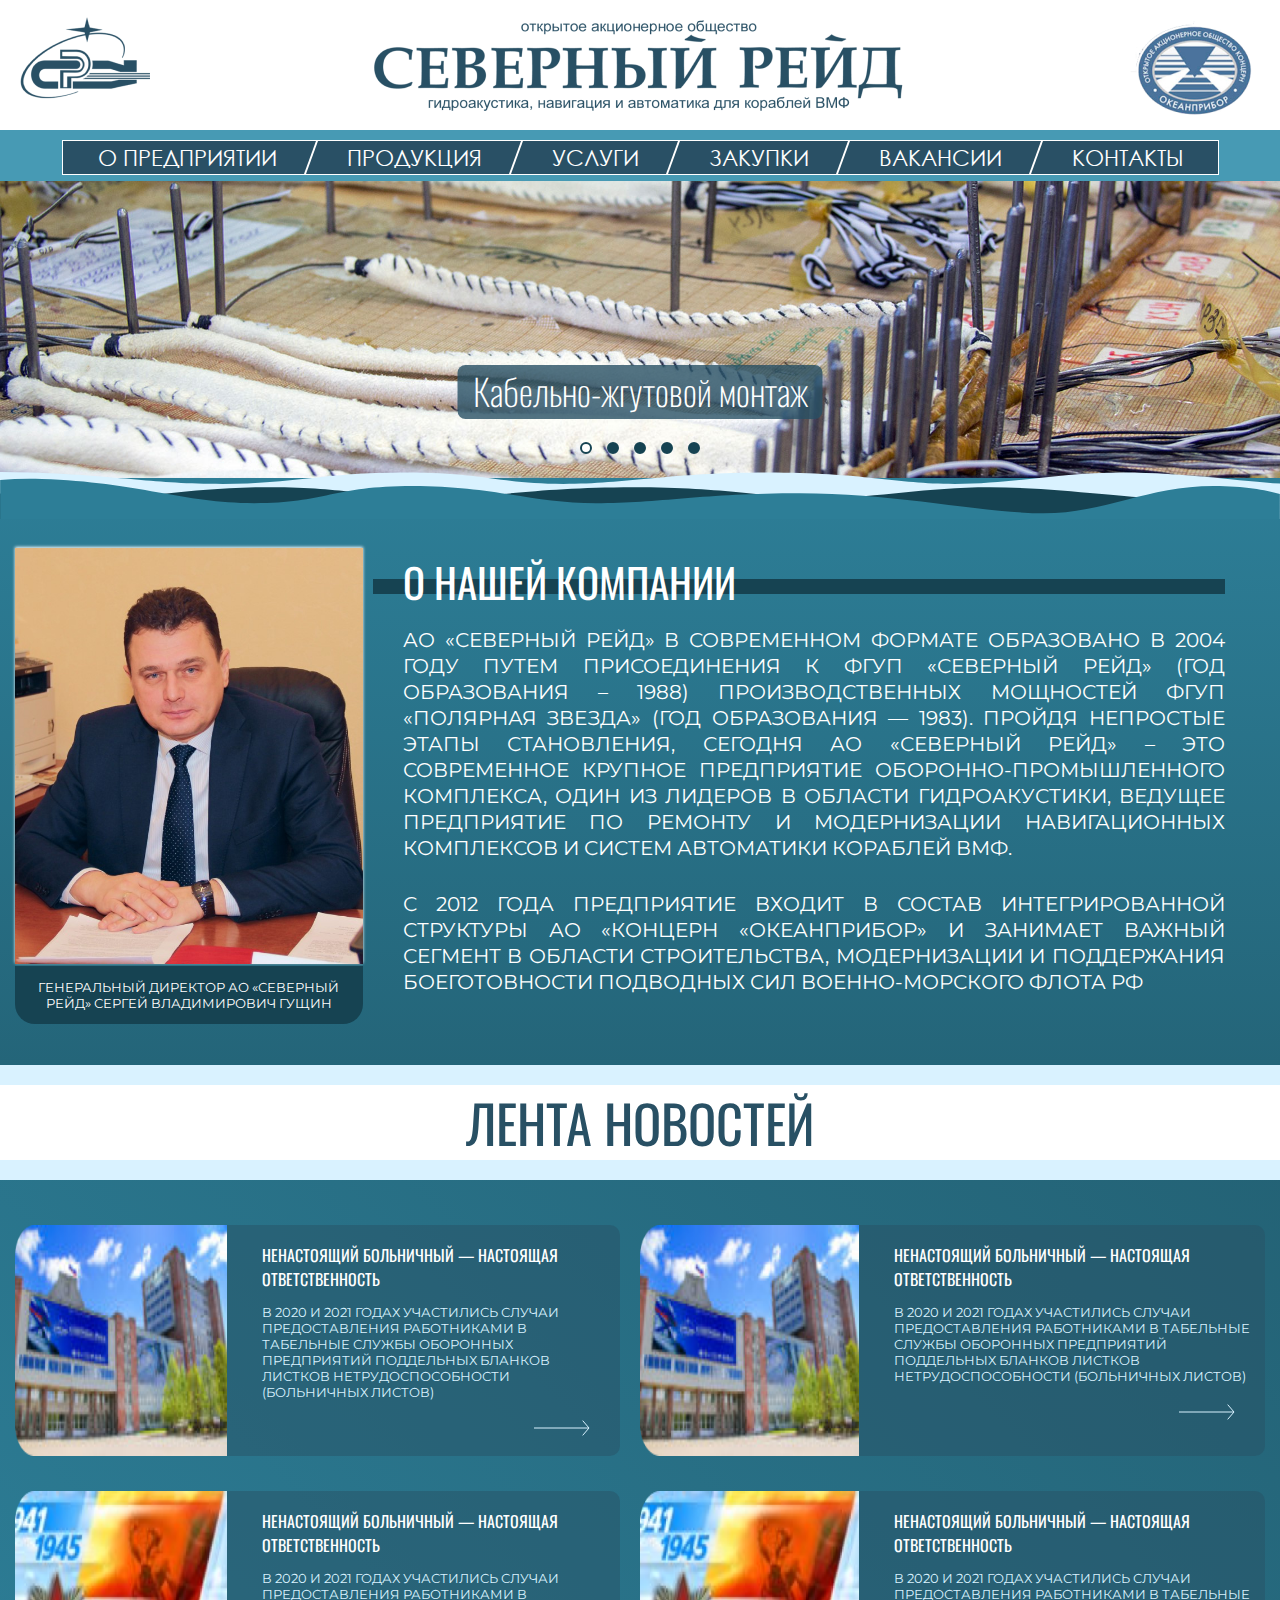
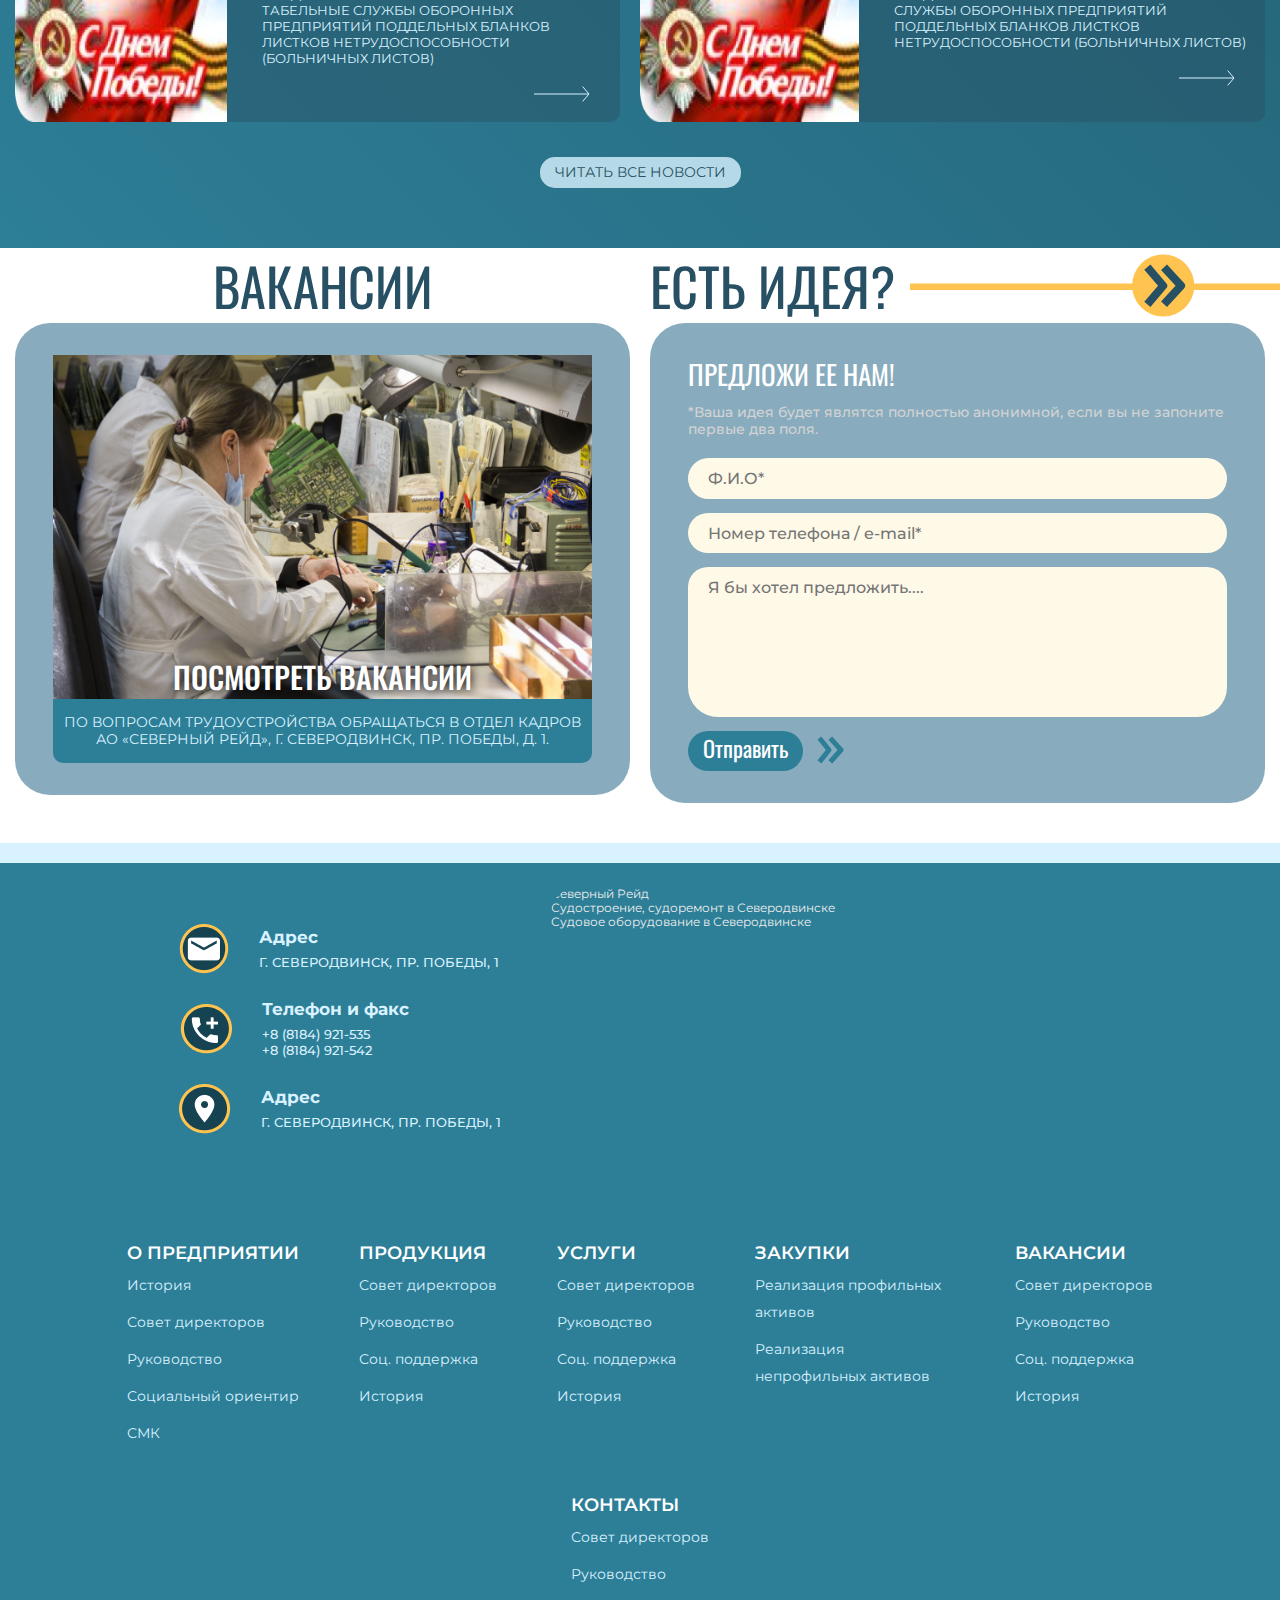
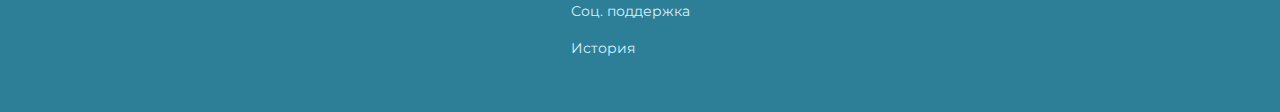
<file: index.htm>
<!DOCTYPE html>
<html lang="ru">
   <head>

      <!-- Технические мета-теги -->
      <meta charset="UTF-8">
      <meta http-equiv="X-UA-Compatible" content="IE=edge">
      <meta name="viewport" content="width=device-width, initial-scale=1.0">

      <!-- Мета для социальных сетей -->
      <meta property="og:locale" content="ru_RU">
      <meta property="og:type" content="article">
      <meta property="og:title" content="Северный рейд">
      <meta property="og:description" content=" АО «Северный Рейд» – это современное крупное предприятие оборонно-промышленного комплекса, один из лидеров в области гидроакустики">
      <meta property="og:image" content="img/logo/logo__1.png">
      <meta property="og:url" content="https://laymorja.github.io/Rade/">
      <meta property="og:site_name" content="Северный рейд">

      <title>Северный Рейд</title>

      <!-- Подключение стилей -->
      <link rel="stylesheet" href="./css/style.css">
   </head>
   
   <body>
      <div class="wrapper">
         <header class="header">
            <div class="header__logo logo">
               <div class="container">
                  <div class="logo__row">
                     <a href="index.htm"><img src="./img/logo/logo__1.png" alt="Северный Рейд"></a>
                     <a href="index.htm"><img src="./img/logo/logo__2.png" alt="Северный Рейд"></a>
                     <a href="http://www.oceanpribor.ru" target="_blank"><img src="./img/logo/logo__3.png" alt="Океанприбор"></a>   
                  </div>
               </div>
            </div>
            <nav class="header__menu menu">
               <div class="menu__icon icon-menu">
                  <span></span>
                  <span></span>
                  <span></span>
               </div>
               <div class="menu__body">                  
                  <div class="container">
                     <ul class="menu__list">
                        <li>
                           <a href="#" class="menu__link">О ПРЕДПРИЯТИИ</a>
                           <span class="menu__arrow arrow"></span>
                           <ul class="submenu">
                              <li>
                                 <a class="submenu__link" href="history.htm">История</a>
                              </li>
                              <li>
                                 <a class="submenu__link" href="#">Совет директоров</a>
                              </li>
                              <li>
                                 <a class="submenu__link" href="#">Руководство</a>
                              </li>
                              <li>
                                 <a class="submenu__link" href="#">Официальная информация</a>
                              </li>
                              <li>
                                 <a class="submenu__link" href="#">Социальный ориентир</a>
                              </li>
                              <li>
                                 <a class="submenu__link" href="#">СМК</a>
                              </li>
                           </ul>
                        </li>
                        <li>
                           <a href="#" class="menu__link">ПРОДУКЦИЯ</a>
                           <span class="menu__arrow arrow"></span>
                           <ul class="submenu">
                              <li>
                                 <a class="submenu__link" href="#">Военного назначения</a>
                              </li>
                              <li>
                                 <a class="submenu__link" href="#">Гражданского назначения</a>
                              </li>
                           </ul>
                        </li>
                        <li>
                           <a href="#" class="menu__link">УСЛУГИ</a>
                           <span class="menu__arrow arrow"></span>
                           <ul class="submenu">
                              <li>
                                 <a class="submenu__link" href="#">Листовая обработка металла</a>
                              </li>
                              <li>
                                 <a class="submenu__link" href="#">Фрезерная обработка</a>
                              </li>
                              <li>
                                 <a class="submenu__link" href="#">Испытательная база</a>
                              </li>
                              <li>
                                 <a class="submenu__link" href="#">Аренда офисов и помещений</a>
                              </li>
                              <li>
                                 <a class="submenu__link" href="#">Зимний сад</a>
                              </li>
                           </ul>
                        </li>
                        <li>
                           <a href="#" class="menu__link">ЗАКУПКИ</a>
                           <span class="menu__arrow arrow"></span>
                           <ul class="submenu">
                              <li>
                                 <a class="submenu__link" href="#">Реализация профильных активов</a>
                              </li>
                              <li>
                                 <a class="submenu__link" href="#">Реализация непрофильных активов</a>
                              </li>
                           </ul>
                        </li>
                        <li>
                           <a href="#" class="menu__link">ВАКАНСИИ</a>
                           <span class="menu__arrow arrow"></span>
                           <ul class="submenu">
                              <li>
                                 <a class="submenu__link" href="#">Реализация профильных активов</a>
                              </li>
                              <li>
                                 <a class="submenu__link" href="#">Реализация непрофильных активов</a>
                              </li>
                              <li>
                                 <a class="submenu__link" href="#">Соц. поддержка</a>
                              </li>
                              <li>
                                 <a class="submenu__link" href="#">История</a>
                              </li>
                           </ul>
                        </li>
                        <li>
                           <a href="#" class="menu__link">КОНТАКТЫ</a>
                           <span class="menu__arrow arrow"></span>
                           <ul class="submenu">
                              <li>
                                 <a class="submenu__link" href="#">Совет директоров</a>
                              </li>
                              <li>
                                 <a class="submenu__link" href="#">Руководство</a>
                              </li>
                              <li>
                                 <a class="submenu__link" href="#">Соц. поддержка</a>
                              </li>
                              <li>
                                 <a class="submenu__link" href="#">История</a>
                              </li>
                           </ul>
                        </li>
                     </ul>
                  </div>
               </div>
            </nav>
         </header>   
         <div class="slider">
            <div class="slide slide_01">
               <span class="slide__text">Кабельно-жгутовой монтаж</span>
            </div>
            <div class="slide slide_02">
               <span class="slide__text">Наружное освещение</span>
            </div>
            <div class="slide slide_03">
               <span class="slide__text">Обработка листового металла</span>
            </div>
            <div class="slide slide_04">
               <span class="slide__text">Печатные платы</span>
            </div>
            <div class="slide slide_05">
               <span class="slide__text">Промышленное освещение</span>
            </div>
         </div>

         <main class="main">
            <section class="director director_bf">
               <div class="container">
                  <div class="director__row director__row">
                     <div class="director__column column">
                        <div class="column__content">
                           <img src="./img/director/01.jpg" alt="" class="column__img">
                           <div class="column__label">Генеральный директор АО «Северный Рейд»
                              Сергей Владимирович Гущин</div>
                        </div>
                     </div>
      
                     <div class="director__column director__column_big column">                  
                        <h1 class="column__title title">О нашей компании</h1>
                        <div class="column__text">
                           <p>
                              АО «Северный Рейд» в современном формате образовано в 2004 году путем присоединения к ФГУП «Северный Рейд» (год образования – 1988) производственных мощностей ФГУП «Полярная звезда» (год образования — 1983). Пройдя непростые этапы становления, сегодня АО «Северный Рейд» – это современное крупное предприятие оборонно-промышленного комплекса, один из лидеров в области гидроакустики, ведущее предприятие по ремонту и модернизации навигационных комплексов и систем автоматики кораблей ВМФ.
                           </p>
                           <p>
                              С 2012 года предприятие входит в состав интегрированной структуры АО «Концерн «Океанприбор» и занимает важный сегмент в области строительства, модернизации и поддержания боеготовности подводных сил Военно-морского флота РФ
                           </p>
                        </div>
                     </div>
                  </div>
               </div>
            </section>

            <section class="news">
               <h1 class="news__title title">Лента новостей</h1>
               <div class="container">
                  <div class="news__row">

                     <div class="news__block block">
   
                        <div class="block__image block__image_1"></div>
   
                        <div class="block__content"> 
                           <div class="block__title title">
                              Ненастоящий больничный — настоящая ответственность
                           </div>
                           <div class="block__description">
                              <p>
                                 В 2020 и 2021 годах участились случаи предоставления работниками в табельные службы оборонных предприятий поддельных бланков листков нетрудоспособности (больничных листов)
                              </p>
                           </div>
                           <a href="#" class="block__icon">
                              <svg width="56" height="16" viewBox="0 0 56 16" fill="none" xmlns="http://www.w3.org/2000/svg">
                                 <path d="M49 15L55 8L49 1" stroke="#D9F2FF" stroke-linecap="square" stroke-linejoin="round"/>
                                 <path d="M55 8L0 8" stroke="#D9F2FF"/>
                              </svg>
                           </a>
                        </div>
                     </div>
   
                     <div class="news__block block">
   
                        <div class="block__image block__image_2"></div>
                        
                        <div class="block__content">
                           <div class="block__title title">
                              Ненастоящий больничный — настоящая ответственность
                           </div>
                           <div class="block__description">
                              <p>
                                 В 2020 и 2021 годах участились случаи предоставления работниками в табельные службы оборонных предприятий поддельных бланков листков нетрудоспособности (больничных листов)
                              </p>
                           </div>
                           <a href="#" class="block__icon">
                              <svg width="56" height="16" viewBox="0 0 56 16" fill="none" xmlns="http://www.w3.org/2000/svg">
                                 <path d="M49 15L55 8L49 1" stroke="#D9F2FF" stroke-linecap="square" stroke-linejoin="round"/>
                                 <path d="M55 8L0 8" stroke="#D9F2FF"/>
                              </svg>
                           </a>
                        </div>
                     </div>
   
                     <div class="news__block block">
   
                        <div class="block__image block__image_3"></div>
                        
                        <div class="block__content">
                           <div class="block__title title">
                              Ненастоящий больничный — настоящая ответственность
                           </div>
                           <div class="block__description">
                              <p>
                                 В 2020 и 2021 годах участились случаи предоставления работниками в табельные службы оборонных предприятий поддельных бланков листков нетрудоспособности (больничных листов)
                              </p>
                           </div>
                           <a href="#" class="block__icon">
                              <svg width="56" height="16" viewBox="0 0 56 16" fill="none" xmlns="http://www.w3.org/2000/svg">
                                 <path d="M49 15L55 8L49 1" stroke="#D9F2FF" stroke-linecap="square" stroke-linejoin="round"/>
                                 <path d="M55 8L0 8" stroke="#D9F2FF"/>
                              </svg>
                           </a>
                        </div>
                     </div>
   
                     <div class="news__block block">
   
                        <div class="block__image block__image_4"></div>
                        
                        <div class="block__content">
                           <div class="block__title title">
                              Ненастоящий больничный — настоящая ответственность
                           </div>
                           <div class="block__description">
                              <p>
                                 В 2020 и 2021 годах участились случаи предоставления работниками в табельные службы оборонных предприятий поддельных бланков листков нетрудоспособности (больничных листов)
                              </p>
                           </div>
                           <a href="#" class="block__icon">
                              <svg width="56" height="16" viewBox="0 0 56 16" fill="none" xmlns="http://www.w3.org/2000/svg">
                                 <path d="M49 15L55 8L49 1" stroke="#D9F2FF" stroke-linecap="square" stroke-linejoin="round"/>
                                 <path d="M55 8L0 8" stroke="#D9F2FF"/>
                              </svg>
                           </a>
                        </div>
                     </div>
   
                  </div>
                  <div class="news__button button">
                     <a href="#">Читать все новости</a>
                  </div>
               </div>

            </section>

            <section class="ideas">
               <div class="container">
                  <div class="ideas__row">

                  
                     <div class="ideas__column">
                        <h1 class="ideas__title title">Вакансии</h1>
                        <div class="ideas__block vacancies">

                           <div class="vacancies__photo">
                              <!-- <img src="./img/rent/01.jpg" alt=""> -->
                              <a href="#" class="vacancies__button">Посмотреть вакансии</a>
                           </div>

                           <div class="vacancies__text">
                              По вопросам трудоустройства обращаться в отдел кадров АО&nbsp;«Северный Рейд», г.&nbsp;Северодвинск, пр.&nbsp;Победы,&nbsp;д.&nbsp;1.
                           </div>


                        </div>
                     </div>

                     <div class="ideas__column">
                        <div class="ideas__title-box">
                           <h1 class="ideas__title ideas__title_l title">ЕСТЬ ИДЕЯ?</h1>
                           <svg viewBox="0 0 533 77" fill="none" xmlns="http://www.w3.org/2000/svg" class="ideas__line">
                              <path d="M0 44.0515L0.000853954 35.9999L590.088 36.0625L590.087 44.1141L0 44.0515Z" fill="#FFC34F"/>
                              <circle cx="313.5" cy="38.5" r="38.5" fill="#FFC34F"/>
                              <path d="M317.918 58.0657L335.59 38.8157L317.918 19.5657" stroke="#285064" stroke-width="10" stroke-linecap="square" stroke-linejoin="round"/>
                              <path d="M297.09 58.0657L313.5 38.8157L297.09 19.5657" stroke="#285064" stroke-width="10" stroke-linecap="square" stroke-linejoin="round"/>
                           </svg>
                        </div>
                        <div class="ideas__block idea">
                           <h2 class="idea__title title">
                              ПРЕДЛОЖИ ЕЕ НАМ!
                           </h2>
                           <div class="idea__description">
                              *Ваша идея будет являтся полностью анонимной, если вы не запоните первые два поля.
                           </div>
                           <form action="" class="idea__form">
                              <input type="text" placeholder="Ф.И.О*" name="" id="" class="idea__input">
                              <input type="text" placeholder="Номер телефона / e-mail*" name="" id="" class="idea__input">
                              <textarea type="text" placeholder="Я бы хотел предложить...." name="" id="" class="idea__text"></textarea>
                              <input type="submit" value="Отправить" class="idea__submit">
                              <svg class="idea__submit-icon" width="27" height="28" viewBox="0 0 27 28" fill="none" xmlns="http://www.w3.org/2000/svg">
                                 <path d="M15 24L24 14L15 4" stroke="#2D7E97" stroke-width="5" stroke-linecap="square" stroke-linejoin="round"/>
                                 <path d="M4 24L12 14L4 4" stroke="#2D7E97" stroke-width="5" stroke-linecap="square" stroke-linejoin="round"/>
                              </svg>
                           </form>
                        </div>
                     </div>
                  </div>
               </div>
            </section>



         </main>
         
         <footer class="footer">
            <div class="container">
               <div class="footer__row">
                  <div class="footer__column footer__column_big">
                     <nav class="footer__menu menu">
                        <ul class="footer__list">
                           <li>
                              <a href="#" class="menu__link menu__link_big">О ПРЕДПРИЯТИИ</a>
                              <span class="menu__arrow arrow"></span>
                           </li>
                           <li>
                              <a class="menu__link menu__link_small" href="history.htm">История</a>
                           </li>
                           <li>
                              <a class="menu__link menu__link_small" href="#">Совет директоров</a>
                           </li>
                           <li>
                              <a class="menu__link menu__link_small" href="#">Руководство</a>
                           </li>
                           <li>
                              <a class="menu__link menu__link_small" href="#">Социальный ориентир</a>
                           </li>
                           <li>
                              <a class="menu__link menu__link_small" href="#">СМК</a>
                           </li>
                        </ul>
                        
                        <ul class="footer__list">
                           <li>
                              <a href="#" class="menu__link menu__link_big">ПРОДУКЦИЯ</a>
                              <span class="menu__arrow arrow"></span>
                           </li>
                           <li>
                              <a class="menu__link menu__link_small" href="#">Совет директоров</a>
                           </li>
                           <li>
                              <a class="menu__link menu__link_small" href="#">Руководство</a>
                           </li>
                           <li>
                              <a class="menu__link menu__link_small" href="#">Соц. поддержка</a>
                           </li>
                           <li>
                              <a class="menu__link menu__link_small" href="#">История</a>
                           </li>
                           <li>
                        </ul>
                        
                        <ul class="footer__list">
                           <li>
                              <a href="#" class="menu__link menu__link_big">УСЛУГИ</a>
                              <span class="menu__arrow arrow"></span>
                           </li>
                           <li>
                              <a class="menu__link menu__link_small" href="#">Совет директоров</a>
                           </li>
                           <li>
                              <a class="menu__link menu__link_small" href="#">Руководство</a>
                           </li>
                           <li>
                              <a class="menu__link menu__link_small" href="#">Соц. поддержка</a>
                           </li>
                           <li>
                              <a class="menu__link menu__link_small" href="#">История</a>
                           </li>
                           <li>
                        </ul>
                        
                        <ul class="footer__list">
                           <li>
                              <a href="#" class="menu__link menu__link_big">ЗАКУПКИ</a>
                              <span class="menu__arrow arrow"></span>
                           </li>
                           <li>
                              <a class="menu__link menu__link_small" href="#">Реализация профильных активов</a>
                           </li>
                           <li>
                              <a class="menu__link menu__link_small" href="#">Реализация непрофильных активов</a>
                           </li>
                        </ul>

                        <ul class="footer__list">
                           <li>
                              <a href="#" class="menu__link menu__link_big">ВАКАНСИИ</a>
                              <span class="menu__arrow arrow"></span>
                           </li>
                           <li>
                              <a class="menu__link menu__link_small" href="#">Совет директоров</a>
                           </li>
                           <li>
                              <a class="menu__link menu__link_small" href="#">Руководство</a>
                           </li>
                           <li>
                              <a class="menu__link menu__link_small" href="#">Соц. поддержка</a>
                           </li>
                           <li>
                              <a class="menu__link menu__link_small" href="#">История</a>
                           </li>
                           <li>
                        </ul>

                        <ul class="footer__list">
                           <li>
                              <a href="#" class="menu__link menu__link_big">КОНТАКТЫ</a>
                              <span class="menu__arrow arrow"></span>
                           </li>
                           <li>
                              <a class="menu__link menu__link_small" href="#">Совет директоров</a>
                           </li>
                           <li>
                              <a class="menu__link menu__link_small" href="#">Руководство</a>
                           </li>
                           <li>
                              <a class="menu__link menu__link_small" href="#">Соц. поддержка</a>
                           </li>
                           <li>
                              <a class="menu__link menu__link_small" href="#">История</a>
                           </li>
                           <li>
                        </ul>     
                     </nav>
                  </div>
               </div>
               <div class="footer__row">                  
                  <div class="footer__column">
                     <div class="footer__contacts contacts">
                        <div class="contacts__body">
                           <ul class="contacts__list">
                              <li class="contacts__item">
                                 <img src="./img/contacts/01.png" alt="" class="contacts__image">
                                 <div class="contacts__content">                                 
                                 <h3 class="contacts__label">Адрес</h3>
                                 <p>Г.&nbsp;СЕВЕРОДВИНСК, ПР.&nbsp;ПОБЕДЫ,&nbsp;1</p>
                                 </div>
                              </li>
                              <li class="contacts__item">
                                 <img src="./img/contacts/02.png" alt="" class="contacts__image">
                                 <div class="contacts__content">
                                 <h3 class="contacts__label">Телефон и факс</h3>
                                 <a href="tel:+8 (8184) 921-535">+8&nbsp;(8184)&nbsp;921-535</a>
                                 <a href="tel:+8 (8184) 921-542">+8&nbsp;(8184)&nbsp;921-542</a>
                                 </div>
                              </li>
                              <li class="contacts__item">
                                 <img src="./img/contacts/03.png" alt="" class="contacts__image">
                                 <div class="contacts__content">
                                 <h3 class="contacts__label">Адрес</h3>
                                 <p>Г.&nbsp;СЕВЕРОДВИНСК, ПР.&nbsp;ПОБЕДЫ,&nbsp;1</p>
                                 </div>
                              </li>
                           </ul>
                           <div class="contacts__map">
                              <a href="https://yandex.ru/maps/org/severny_reyd/1123786415/?utm_medium=mapframe&utm_source=maps" style="color:#eee;font-size:12px;position:absolute;top:0px;">Северный Рейд</a>
                              <a href="https://yandex.ru/maps/10849/severodvinsk/category/shipyards/184106626/?utm_medium=mapframe&utm_source=maps" style="color:#eee;font-size:12px;position:absolute;top:14px;">Судостроение, судоремонт в Северодвинске</a>
                              <a href="https://yandex.ru/maps/10849/severodvinsk/category/ship_equipment/184106624/?utm_medium=mapframe&utm_source=maps" style="color:#eee;font-size:12px;position:absolute;top:28px;">Судовое оборудование в Северодвинске</a>
                              <iframe src="https://yandex.ru/map-widget/v1/-/CCUqBNf4DD" frameborder="1" allowfullscreen="true" style="position:relative;"></iframe>
                           </div>
                        </div>
                     </div>
                  </div>
               </div>
            </div>
         </footer>
      </div>


   <!-- Подключение скриптов -->
   <script src="./js/jquery-3.6.0.min.js"></script>
   <script src="./js/slick.min.js"></script>
   <script src="./js/main.js"></script>
   </body>
</html>
</file>
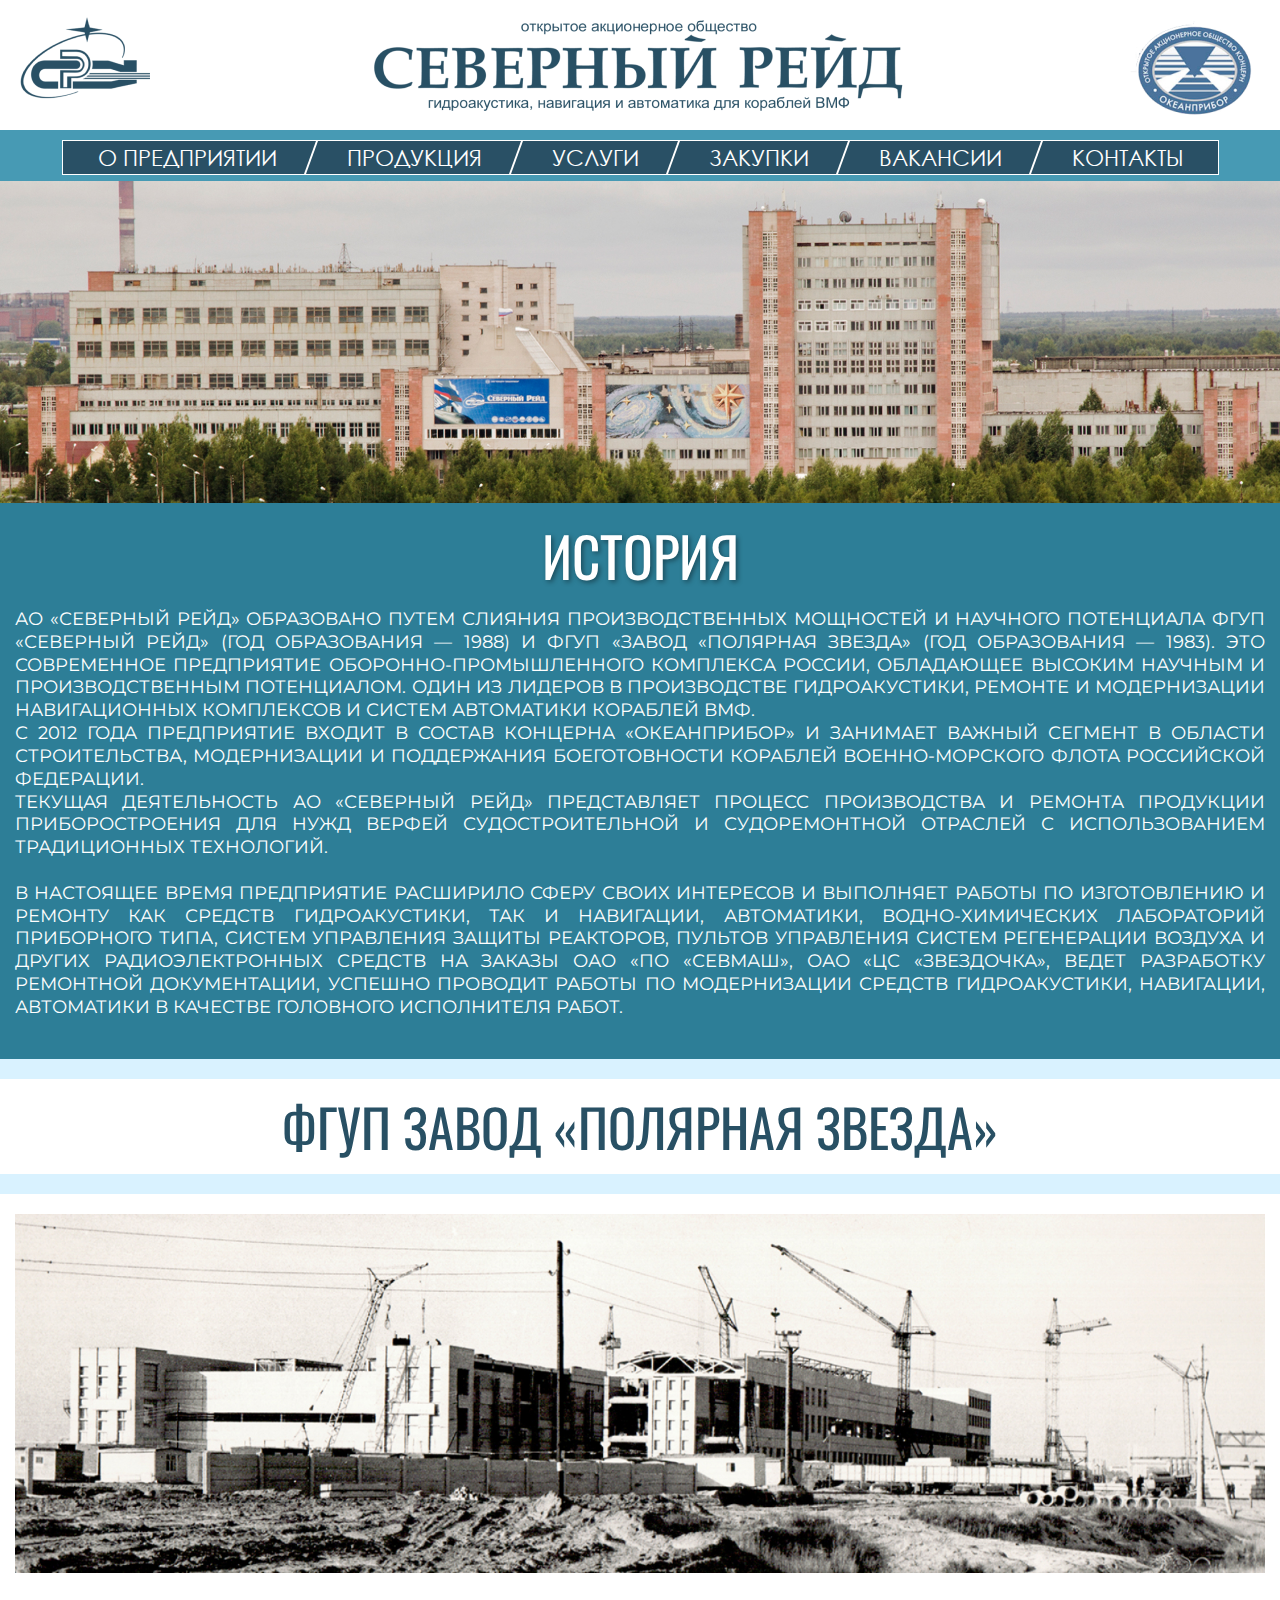
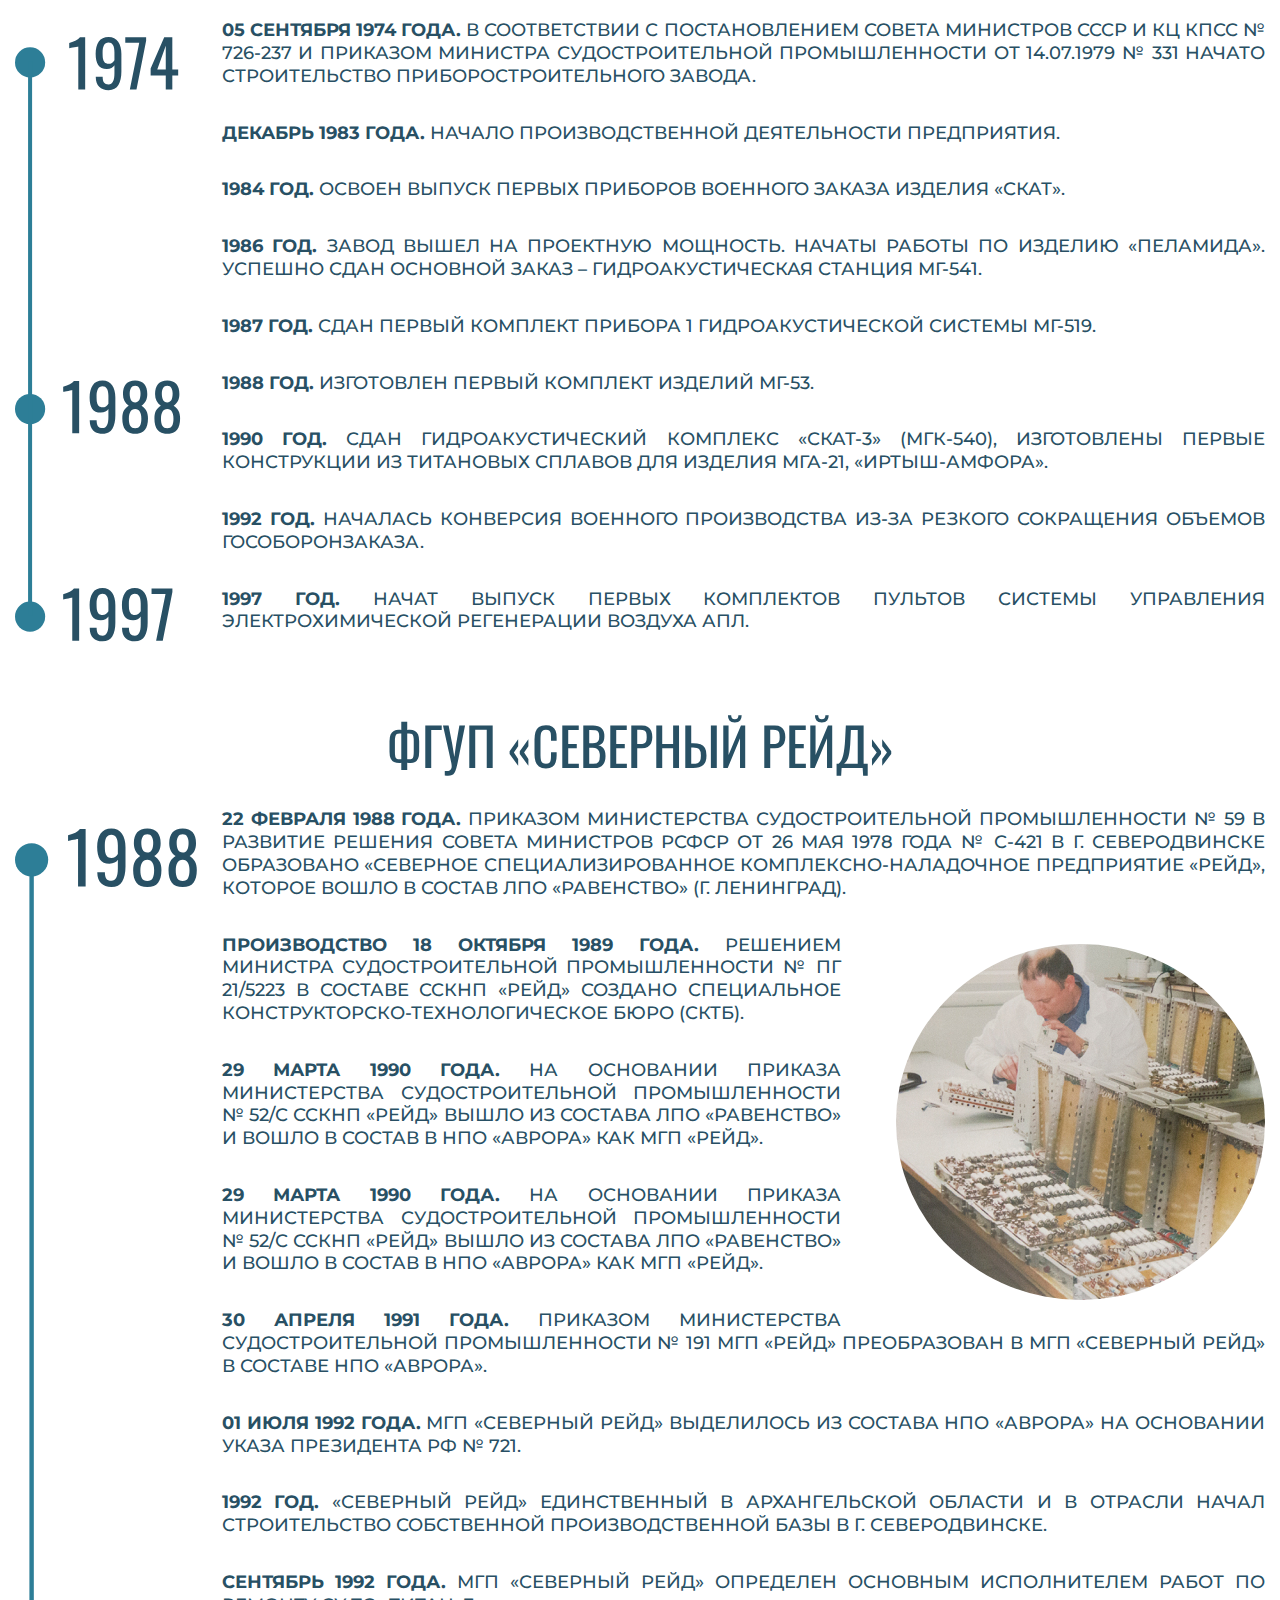
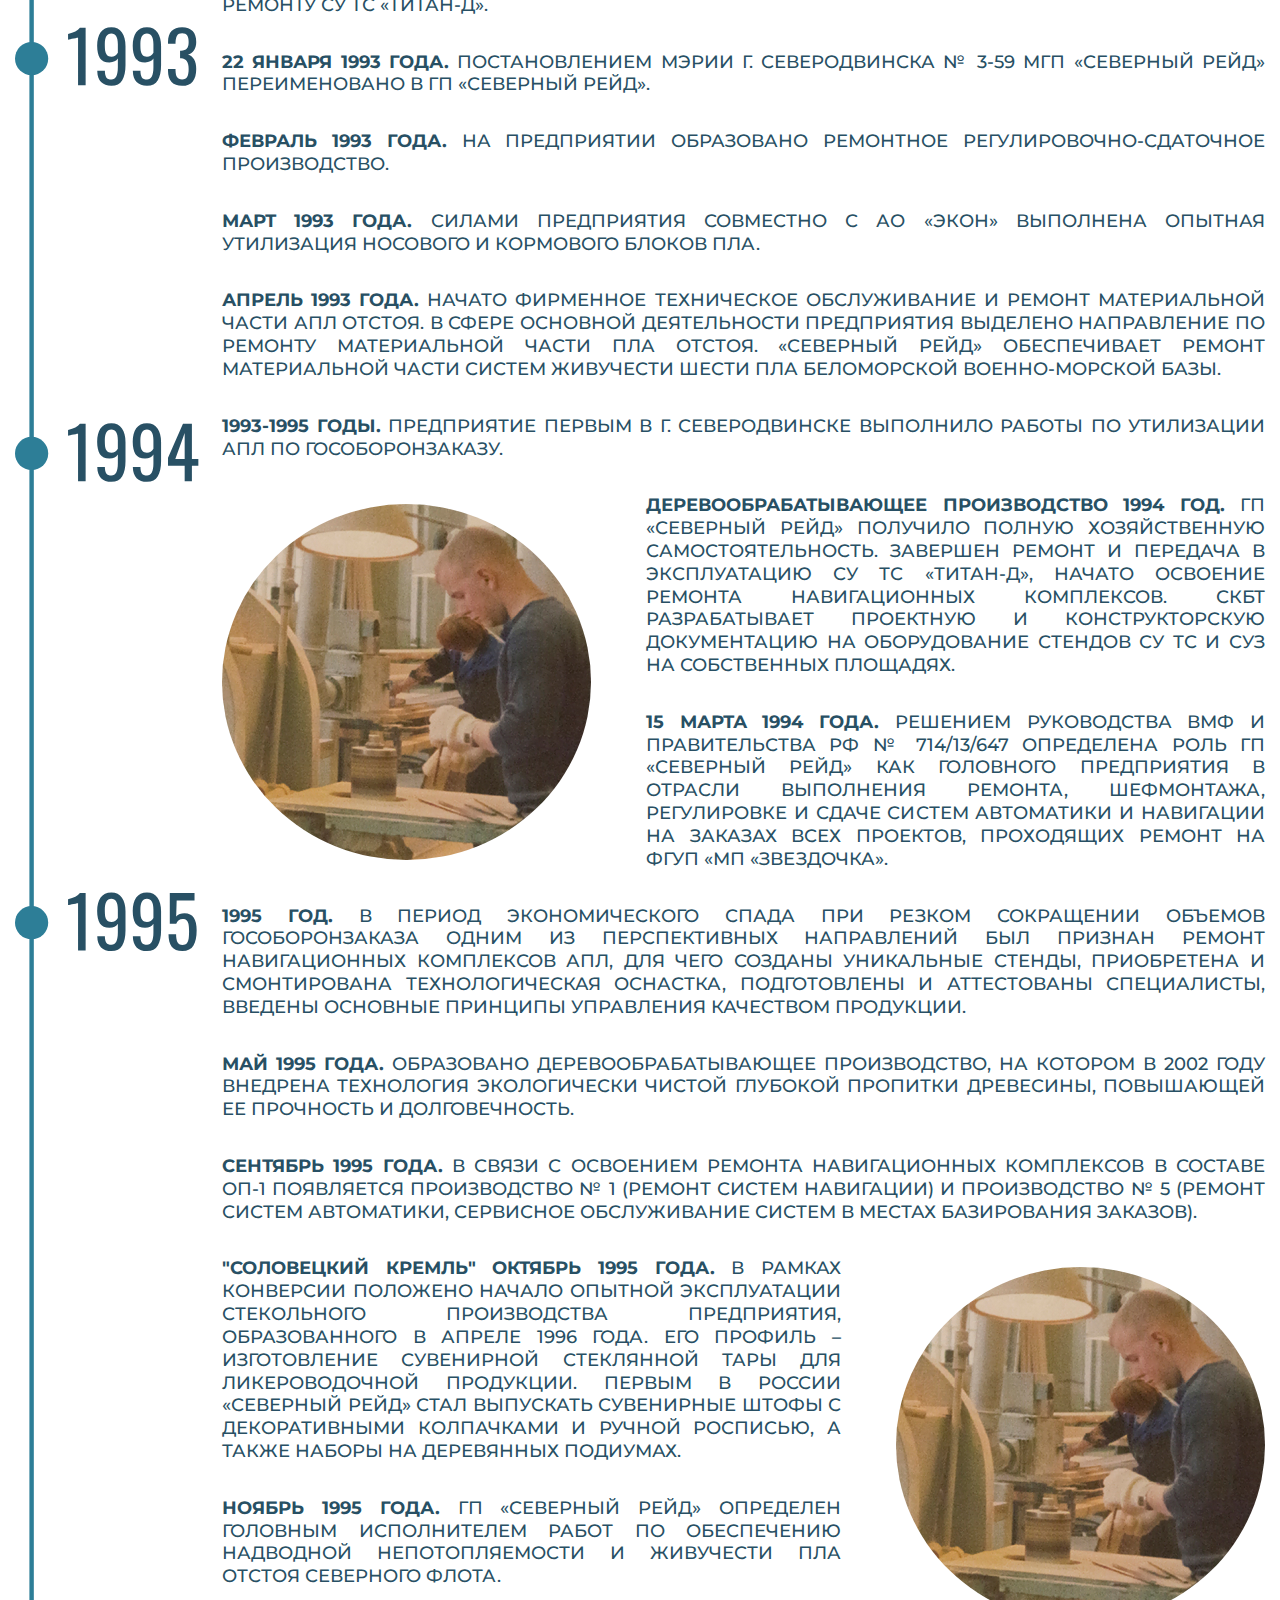
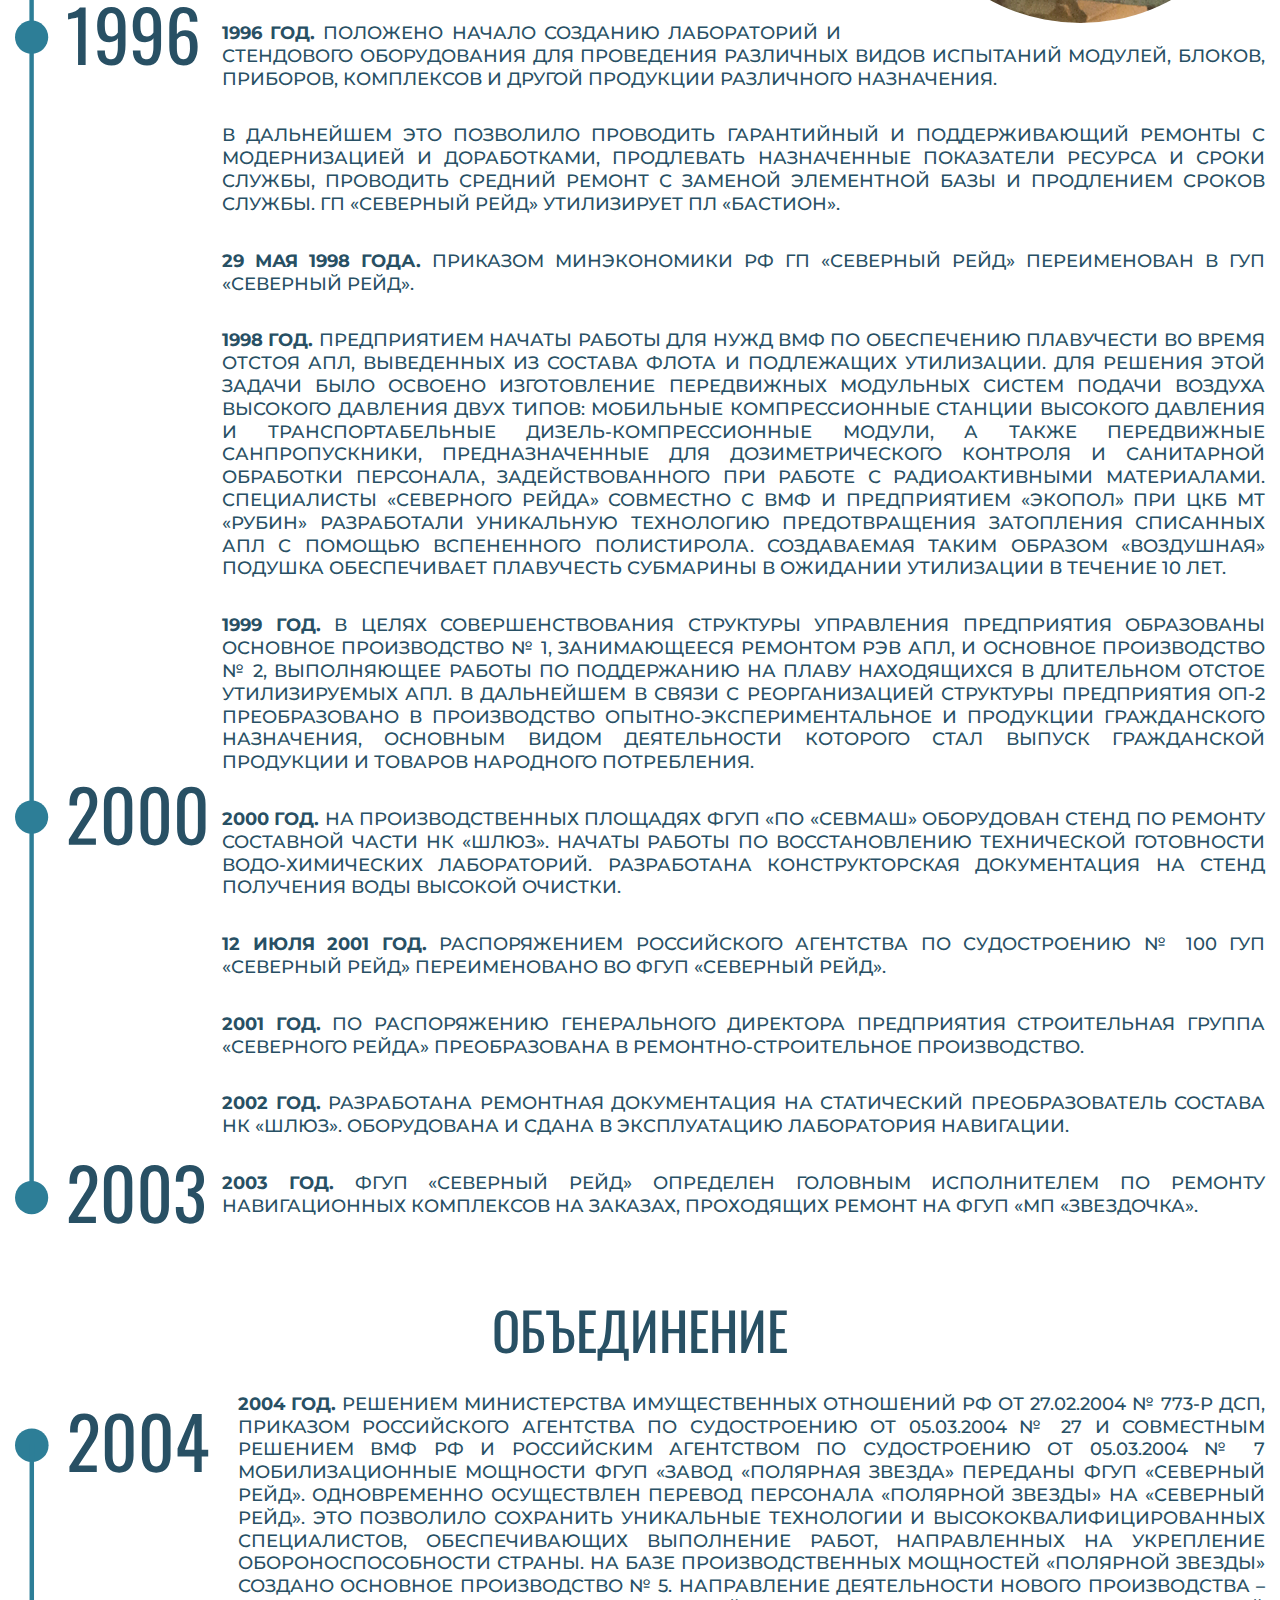
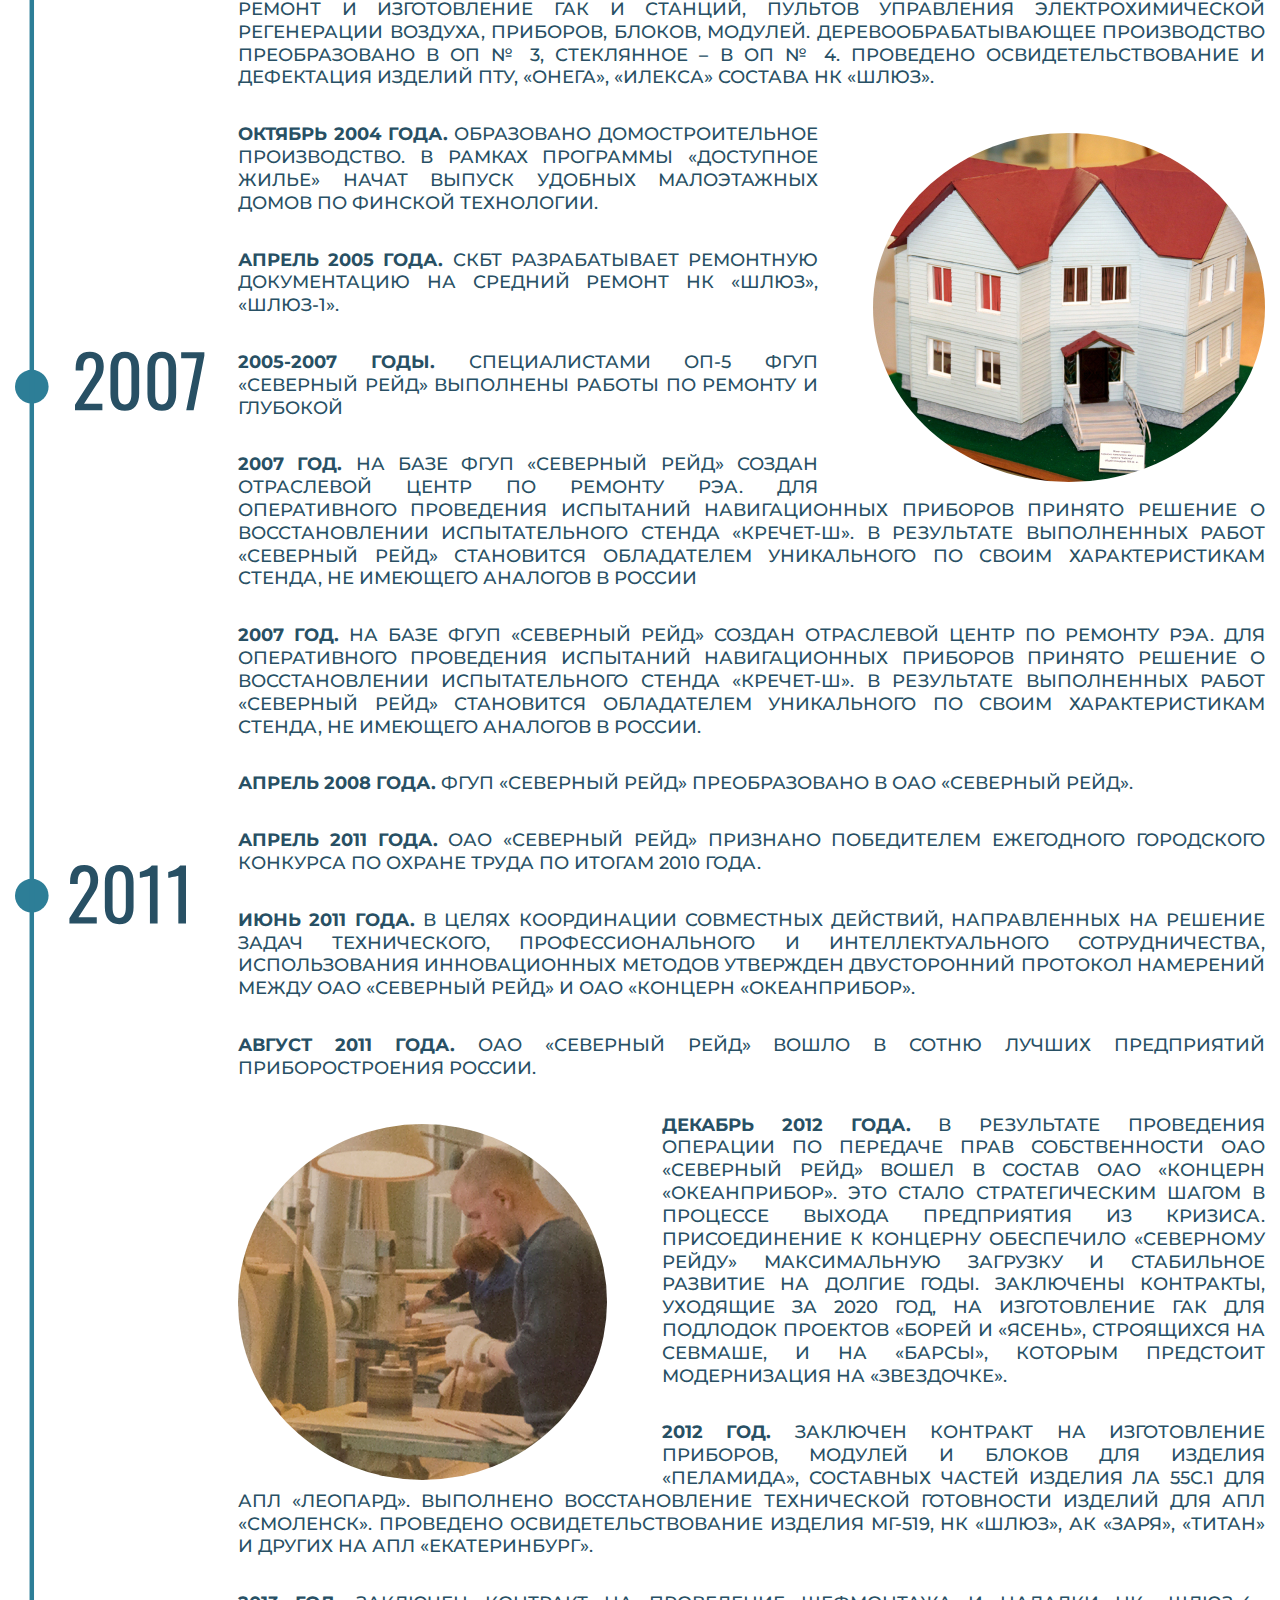
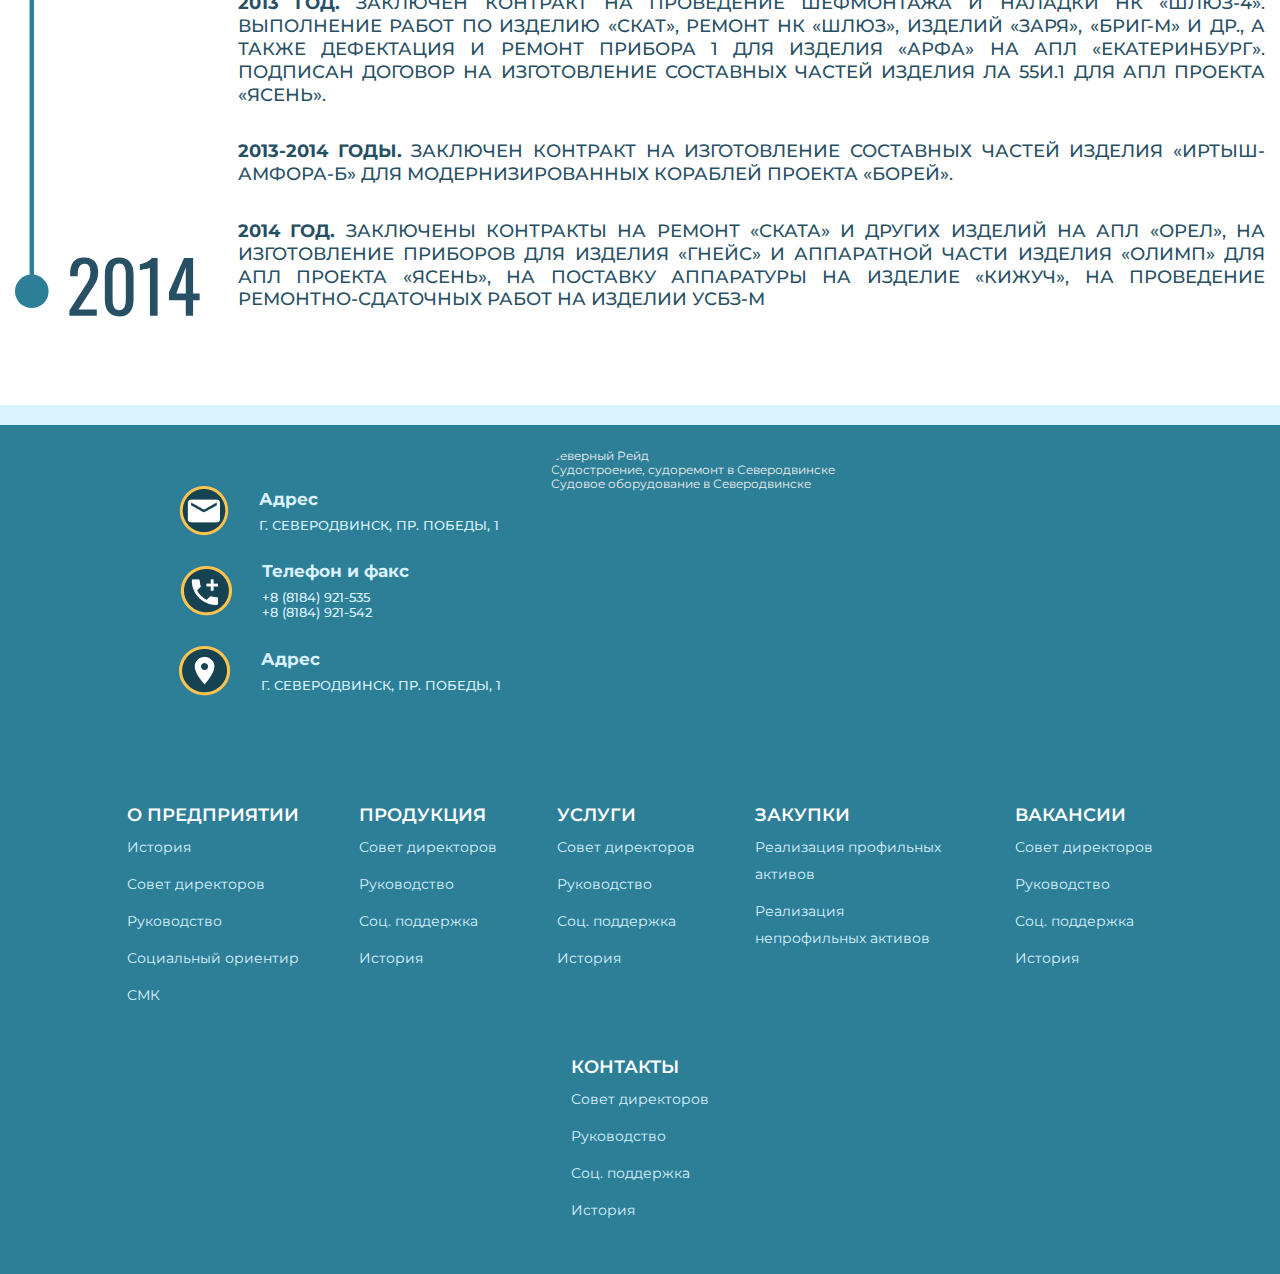
<file: history.htm>
<!DOCTYPE html>
<html lang="en">
   <head>

      <!-- Технические мета-теги -->
      <meta charset="UTF-8">
      <meta http-equiv="X-UA-Compatible" content="IE=edge">
      <meta name="viewport" content="width=device-width, initial-scale=1.0">

      <!-- Мета для социальных сетей -->
      <meta property="og:locale" content="ru_RU">
      <meta property="og:type" content="article">
      <meta property="og:title" content="Северный рейд">
      <meta property="og:description" content=" АО «Северный Рейд» – это современное крупное предприятие оборонно-промышленного комплекса, один из лидеров в области гидроакустики">
      <meta property="og:image" content="img/logo/logo__1.png">
      <meta property="og:url" content="https://laymorja.github.io/Rade/">
      <meta property="og:site_name" content="Северный рейд">
      <title>История | Северный Рейд</title>

      <!-- Подключение стилей -->
      <link rel="stylesheet" href="./css/style.css">

   </head>
   <body>
      
      <div class="wrapper">
         <header class="header">
            <div class="header__logo logo">
               <div class="container">
                  <div class="logo__row">
                     <a href="index.htm"><img src="./img/logo/logo__1.png" alt="Северный Рейд"></a>   
                     <a href="index.htm"><img src="./img/logo/logo__2.png" alt="Северный Рейд"></a>   
                     <a href="http://www.oceanpribor.ru" target="_blank"><img src="./img/logo/logo__3.png" alt="ОКЕАНПРИБОР"></a>
                  </div>
               </div>
            </div>
            <nav class="header__menu menu">
               <div class="menu__icon icon-menu">
                  <span></span>
                  <span></span>
                  <span></span>
               </div>
               <div class="menu__body">                  
                  <div class="container">
                     <ul class="menu__list">
                        <li>
                           <a href="#" class="menu__link active">О ПРЕДПРИЯТИИ</a>
                           <span class="menu__arrow arrow"></span>
                           <ul class="submenu">
                              <li>
                                 <a class="submenu__link active" href="history.htm">История</a>
                              </li>
                              <li>
                                 <a class="submenu__link" href="#">Совет директоров</a>
                              </li>
                              <li>
                                 <a class="submenu__link" href="#">Руководство</a>
                              </li>
                              <li>
                                 <a class="submenu__link" href="#">Официальная информация</a>
                              </li>
                              <li>
                                 <a class="submenu__link" href="#">Социальный ориентир</a>
                              </li>
                              <li>
                                 <a class="submenu__link" href="#">СМК</a>
                              </li>
                           </ul>
                        </li>
                        <li>
                           <a href="#" class="menu__link">ПРОДУКЦИЯ</a>
                           <span class="menu__arrow arrow"></span>
                           <ul class="submenu">
                              <li>
                                 <a class="submenu__link" href="#">Военного назначения</a>
                              </li>
                              <li>
                                 <a class="submenu__link" href="#">Гражданского назначения</a>
                              </li>
                           </ul>
                        </li>
                        <li>
                           <a href="#" class="menu__link">УСЛУГИ</a>
                           <span class="menu__arrow arrow"></span>
                           <ul class="submenu">
                              <li>
                                 <a class="submenu__link" href="#">Листовая обработка металла</a>
                              </li>
                              <li>
                                 <a class="submenu__link" href="#">Фрезерная обработка</a>
                              </li>
                              <li>
                                 <a class="submenu__link" href="#">Испытательная база</a>
                              </li>
                              <li>
                                 <a class="submenu__link" href="#">Аренда офисов и помещений</a>
                              </li>
                              <li>
                                 <a class="submenu__link" href="#">Зимний сад</a>
                              </li>
                           </ul>
                        </li>
                        <li>
                           <a href="#" class="menu__link">ЗАКУПКИ</a>
                           <span class="menu__arrow arrow"></span>
                           <ul class="submenu">
                              <li>
                                 <a class="submenu__link" href="#">Реализация профильных активов</a>
                              </li>
                              <li>
                                 <a class="submenu__link" href="#">Реализация непрофильных активов</a>
                              </li>
                           </ul>
                        </li>
                        <li>
                           <a href="#" class="menu__link">ВАКАНСИИ</a>
                           <span class="menu__arrow arrow"></span>
                           <ul class="submenu">
                              <li>
                                 <a class="submenu__link" href="#">Реализация профильных активов</a>
                              </li>
                              <li>
                                 <a class="submenu__link" href="#">Реализация непрофильных активов</a>
                              </li>
                              <li>
                                 <a class="submenu__link" href="#">Соц. поддержка</a>
                              </li>
                              <li>
                                 <a class="submenu__link" href="#">История</a>
                              </li>
                           </ul>
                        </li>
                        <li>
                           <a href="#" class="menu__link">КОНТАКТЫ</a>
                           <span class="menu__arrow arrow"></span>
                           <ul class="submenu">
                              <li>
                                 <a class="submenu__link" href="#">Совет директоров</a>
                              </li>
                              <li>
                                 <a class="submenu__link" href="#">Руководство</a>
                              </li>
                              <li>
                                 <a class="submenu__link" href="#">Соц. поддержка</a>
                              </li>
                              <li>
                                 <a class="submenu__link" href="#">История</a>
                              </li>
                           </ul>
                        </li>
                     </ul>
                  </div>
               </div>
            </nav>
         </header>

         <div class="main">

            <section class="about">
               
               <div class="about__upper">
                  <img src="img/history/about/1.jpg" alt="История | Панорама" class="about__img">
                  <h1 class="about__name title">История</h1>
               </div>
               <div class="about__text">
                  <div class="container">
                     <p>
                        АО «Северный Рейд» образовано путем слияния производственных мощностей и научного потенциала ФГУП «Северный Рейд» (год образования — 1988) и ФГУП «Завод «Полярная звезда» (год образования — 1983). Это современное предприятие оборонно-промышленного комплекса России, обладающее высоким научным и производственным потенциалом. Один из лидеров в производстве гидроакустики, ремонте и модернизации навигационных комплексов и систем автоматики кораблей ВМФ.
                     </p>
                     <p>
                        С 2012 года предприятие входит в состав концерна «Океанприбор» и занимает важный сегмент в области строительства, модернизации и поддержания боеготовности кораблей Военно-морского флота Российской Федерации.
                     </p>
                     <p>
                        Текущая деятельность АО «Северный Рейд» представляет процесс производства и ремонта продукции приборостроения для нужд верфей судостроительной и судоремонтной отраслей с использованием традиционных технологий.
                     </p>
                     <br>
                     <p>
                        В настоящее время предприятие расширило сферу своих интересов и выполняет работы по изготовлению и ремонту как средств гидроакустики, так и навигации, автоматики, водно-химических лабораторий приборного типа, систем управления защиты реакторов, пультов управления систем регенерации воздуха и других радиоэлектронных средств на заказы ОАО «ПО «Севмаш», ОАО «ЦС «Звездочка», ведет разработку ремонтной документации, успешно проводит работы по модернизации средств гидроакустики, навигации, автоматики в качестве головного исполнителя работ.
                     </p>
                  </div>
               </div>
               
            </section>

            <section class="history">
               <h1 class="history__title title">ФГУП ЗАВОД «ПОЛЯРНАЯ&nbsp;ЗВЕЗДА»</h1>
               <div class="container">
                  <div class="history__full">
                     <img src="img/history/full/1.jpg">
                  </div>
                  <div class="history__body">
                     <div class="history__chronology">
                        <img src="img/history/chronology/line_2.svg" alt="Хронология">
                     </div>
                     <div class="history__content content">
                        <p>
                           <b>05 сентября 1974 года.</b> В соответствии с Постановлением Совета Министров СССР и КЦ КПСС № 726-237 и Приказом Министра судостроительной промышленности от 14.07.1979 № 331 начато строительство приборостроительного завода.
                        </p>
                        <p>
                           <b>Декабрь 1983 года.</b> Начало производственной деятельности предприятия.
                        </p>
                        <p>
                           <b>1984 год.</b> Освоен выпуск первых приборов военного заказа изделия «Скат».
                        </p>
                        <p>
                           <b>1986 год.</b> Завод вышел на проектную мощность. Начаты работы по изделию «Пеламида». Успешно сдан основной заказ – гидроакустическая станция МГ-541.
                        </p>
                        <p>
                           <b>1987 год.</b> Сдан первый комплект прибора 1 гидроакустической системы МГ-519.
                        </p>
                        <p>
                           <b>1988 год.</b> Изготовлен первый комплект изделий МГ-53.
                        </p>
                        <p>
                           <b>1990 год.</b> Сдан гидроакустический комплекс «Скат-3» (МГК-540), изготовлены первые конструкции из титановых сплавов для изделия МГА-21, «Иртыш-Амфора».
                        </p>
                        <p>
                           <b>1992 год.</b> Началась конверсия военного производства из-за резкого сокращения объемов гособоронзаказа.
                        </p>
                        <p>
                           <b>1997 год.</b> Начат выпуск первых комплектов пультов системы управления электрохимической регенерации воздуха АПЛ.
                        </p>
                     </div>
                  </div>
                  <h1 class="history__label title">ФГУП «СЕВЕРНЫЙ РЕЙД»</h1>
                  <div class="history__body">
                     <div class="history__chronology">
                        <img src="img/history/chronology/line.svg" alt="Хронология">
                     </div>
                     <div class="history__content content">
                        <p>
                           <b>22 февраля 1988 года.</b> Приказом Министерства судостроительной промышленности № 59 в развитие Решения Совета Министров РСФСР от 26 мая 1978 года № С-421 в г. Северодвинске образовано «Северное специализированное комплексно-наладочное предприятие «Рейд», которое вошло в состав ЛПО «Равенство» (г. Ленинград).
                        </p>
                        <img src="img/history/content/1.jpg" class="content__img content__img_r">
                        <p>
                           <b>Производство 18 октября 1989 года.</b> Решением Министра судостроительной промышленности № ПГ 21/5223 в составе ССКНП «Рейд» создано специальное конструкторско-технологическое бюро (СКТБ).
                        </p>
                        <p>
                           <b>29 марта 1990 года.</b> На основании Приказа Министерства судостроительной промышленности № 52/с ССКНП «Рейд» вышло из состава ЛПО «Равенство» и вошло в состав в НПО «Аврора» как МГП «Рейд».
                        </p>
                        <p>
                           <b>29 марта 1990 года.</b> На основании Приказа Министерства судостроительной промышленности № 52/с ССКНП «Рейд» вышло из состава ЛПО «Равенство» и вошло в состав в НПО «Аврора» как МГП «Рейд».
                        </p>                        
                        <p>
                           <b>30 апреля 1991 года.</b> Приказом Министерства судостроительной промышленности № 191 МГП «Рейд» преобразован в МГП «Северный Рейд» в составе НПО «Аврора».
                        </p>                        
                        <div class="clearfix"></div>
                        <p>
                           <b>01 июля 1992 года.</b> МГП «Северный Рейд» выделилось из состава НПО «Аврора» на основании Указа Президента РФ № 721.
                        </p>
                        <p>
                           <b>1992 год.</b> «Северный Рейд» единственный в Архангельской области и в отрасли начал строительство собственной производственной базы в г. Северодвинске.
                        </p>
                        <p>
                           <b>Сентябрь 1992 года.</b> МГП «Северный Рейд» определен основным исполнителем работ по ремонту СУ ТС «Титан-Д».
                        </p>
                        <p>
                           <b>22 января 1993 года.</b> Постановлением мэрии г. Северодвинска № 3-59 МГП «Северный Рейд» переименовано в ГП «Северный Рейд».
                        </p>
                        <p>
                           <b>Февраль 1993 года.</b> На предприятии образовано ремонтное регулировочно-сдаточное производство.
                        </p>
                        <p>
                           <b>Март 1993 года.</b> Силами предприятия совместно с АО «Экон» выполнена опытная утилизация носового и кормового блоков ПЛА.
                        </p>
                        <p>
                           <b>Апрель 1993 года.</b> Начато фирменное техническое обслуживание и ремонт материальной части АПЛ отстоя. В сфере основной деятельности предприятия выделено направление по ремонту материальной части ПЛА отстоя. «Северный Рейд» обеспечивает ремонт материальной части систем живучести шести ПЛА Беломорской военно-морской базы.
                        </p>
                        <p>
                           <b>1993-1995 годы.</b> Предприятие первым в г. Северодвинске выполнило работы по утилизации АПЛ по гособоронзаказу.
                        </p>
                        <img src="img/history/content/2.jpg" class="content__img content__img_l">
                        <p>
                           <b>Деревообрабатывающее производство 1994 год.</b> ГП «Северный Рейд» получило полную хозяйственную самостоятельность. Завершен ремонт и передача в эксплуатацию СУ ТС «Титан-Д», начато освоение ремонта навигационных комплексов. СКБТ разрабатывает проектную и конструкторскую документацию на оборудование стендов СУ ТС и СУЗ на собственных площадях.
                        </p>
                        <p>
                           <b>15 марта 1994 года.</b> Решением руководства ВМФ и Правительства РФ № 714/13/647 определена роль ГП «Северный Рейд» как головного предприятия в отрасли выполнения ремонта, шефмонтажа, регулировке и сдаче систем автоматики и навигации на заказах всех проектов, проходящих ремонт на ФГУП «МП «Звездочка».
                        </p>
                        <p>
                           <b>1995 год.</b> В период экономического спада при резком сокращении объемов гособоронзаказа одним из перспективных направлений был признан ремонт навигационных комплексов АПЛ, для чего созданы уникальные стенды, приобретена и смонтирована технологическая оснастка, подготовлены и аттестованы специалисты, введены основные принципы управления качеством продукции.
                        </p>
                        <div class="clearfix"></div>
                        <p>
                           <b>Май 1995 года.</b> Образовано деревообрабатывающее производство, на котором в 2002 году внедрена технология экологически чистой глубокой пропитки древесины, повышающей ее прочность и долговечность.
                        </p>
                        <p>
                           <b>Сентябрь 1995 года.</b> В связи с освоением ремонта навигационных комплексов в составе ОП-1 появляется производство № 1 (ремонт систем навигации) и производство № 5 (ремонт систем автоматики, сервисное обслуживание систем в местах базирования заказов).
                        </p>
                        <img src="img/history/content/2.jpg" class="content__img content__img_r">
                        <p>
                           <b>"Соловецкий Кремль" Октябрь 1995 года.</b> В рамках конверсии положено начало опытной эксплуатации стекольного производства предприятия, образованного в апреле 1996 года. Его профиль – изготовление сувенирной стеклянной тары для ликероводочной продукции. Первым в России «Северный Рейд» стал выпускать сувенирные штофы с декоративными колпачками и ручной росписью, а также наборы на деревянных подиумах.
                        </p>
                        <p>
                           <b>Ноябрь 1995 года.</b> ГП «Северный Рейд» определен головным исполнителем работ по обеспечению надводной непотопляемости и живучести ПЛА отстоя Северного флота.
                        </p>
                        <p>
                           <b>1996 год.</b> Положено начало созданию лабораторий и стендового оборудования для проведения различных видов испытаний модулей, блоков, приборов, комплексов и другой продукции различного назначения.
                        </p>
                        <p>
                           В дальнейшем это позволило проводить гарантийный и поддерживающий ремонты с модернизацией и доработками, продлевать назначенные показатели ресурса и сроки службы, проводить средний ремонт с заменой элементной базы и продлением сроков службы. ГП «Северный Рейд» утилизирует ПЛ «Бастион».
                        </p>
                        <p>
                           <b>29 мая 1998 года.</b> Приказом Минэкономики РФ ГП «Северный Рейд» переименован в ГУП «Северный Рейд».
                        </p>
                        <p>
                           <b>1998 год.</b> Предприятием начаты работы для нужд ВМФ по обеспечению плавучести во время отстоя АПЛ, выведенных из состава флота и подлежащих утилизации. Для решения этой задачи было освоено изготовление передвижных модульных систем подачи воздуха высокого давления двух типов: мобильные компрессионные станции высокого давления и транспортабельные дизель-компрессионные модули, а также передвижные санпропускники, предназначенные для дозиметрического контроля и санитарной обработки персонала, задействованного при работе с радиоактивными материалами. Специалисты «Северного Рейда» совместно с ВМФ и предприятием «Экопол» при ЦКБ МТ «Рубин» разработали уникальную технологию предотвращения затопления списанных АПЛ с помощью вспененного полистирола. Создаваемая таким образом «воздушная» подушка обеспечивает плавучесть субмарины в ожидании утилизации в течение 10 лет.
                        </p>
                        <p>
                           <b>1999 год.</b> В целях совершенствования структуры управления предприятия образованы основное производство № 1, занимающееся ремонтом РЭВ АПЛ, и основное производство № 2, выполняющее работы по поддержанию на плаву находящихся в длительном отстое утилизируемых АПЛ. В дальнейшем в связи с реорганизацией структуры предприятия ОП-2 преобразовано в производство опытно-экспериментальное и продукции гражданского назначения, основным видом деятельности которого стал выпуск гражданской продукции и товаров народного потребления.
                        </p>
                        <p>
                           <b>2000 год.</b> На производственных площадях ФГУП «ПО «Севмаш» оборудован стенд по ремонту составной части НК «Шлюз». Начаты работы по восстановлению технической готовности водо-химических лабораторий. Разработана конструкторская документация на стенд получения воды высокой очистки.
                        </p>
                        <p>
                           <b>12 июля 2001 год.</b> Распоряжением Российского Агентства по судостроению № 100 ГУП «Северный Рейд» переименовано во ФГУП «Северный Рейд».
                        </p>
                        <p>
                           <b>2001 год.</b> По распоряжению генерального директора предприятия строительная группа «Северного Рейда» преобразована в ремонтно-строительное производство.
                        </p>
                        <p>
                           <b>2002 год.</b> Разработана ремонтная документация на статический преобразователь состава НК «Шлюз». Оборудована и сдана в эксплуатацию лаборатория навигации.
                        </p>
                        <p>
                           <b>2003 год.</b> ФГУП «Северный Рейд» определен головным исполнителем по ремонту навигационных комплексов на заказах, проходящих ремонт на ФГУП «МП «Звездочка».
                        </p>
                     </div>
                  </div>                  
                  <h1 class="history__label title">ОБЪЕДИНЕНИЕ</h1>
                  <div class="history__body">
                     <div class="history__chronology">
                        <img src="img/history/chronology/line_3.svg" alt="Хронология">
                     </div>
                     <div class="history__content content">
                        <p>
                           <b>2004 год.</b> Решением Министерства имущественных отношений РФ от 27.02.2004 № 773-р ДСП, Приказом Российского Агентства по судостроению от 05.03.2004 № 27 и совместным Решением ВМФ РФ и Российским Агентством по судостроению от 05.03.2004 № 7 мобилизационные мощности ФГУП «Завод «Полярная звезда» переданы ФГУП «Северный Рейд». Одновременно осуществлен перевод персонала «Полярной Звезды» на «Северный Рейд». Это позволило сохранить уникальные технологии и высококвалифицированных специалистов, обеспечивающих выполнение работ, направленных на укрепление обороноспособности страны. На базе производственных мощностей «Полярной звезды» создано основное производство № 5. Направление деятельности нового производства – ремонт и изготовление ГАК и станций, пультов управления электрохимической регенерации воздуха, приборов, блоков, модулей. Деревообрабатывающее производство преобразовано в ОП № 3, стеклянное – в ОП № 4. Проведено освидетельствование и дефектация изделий ПТУ, «Онега», «Илекса» состава НК «Шлюз».
                        </p>
                        <img src="img/history/content/3.jpg" class="content__img content__img_r">
                        <p>
                           <b>Октябрь 2004 года.</b> Образовано домостроительное производство. В рамках программы «Доступное жилье» начат выпуск удобных малоэтажных домов по финской технологии.
                        </p>
                        <p>
                           <b>Апрель 2005 года.</b> СКБТ разрабатывает ремонтную документацию на средний ремонт НК «Шлюз», «Шлюз-1».
                        </p>
                        <p>
                           <b>2005-2007 годы.</b> Специалистами ОП-5 ФГУП «Северный Рейд» выполнены работы по ремонту и глубокой 
                        </p>
                        <p>
                           <b>2007 год.</b> На базе ФГУП «Северный Рейд» создан Отраслевой центр по ремонту РЭА. Для оперативного проведения испытаний навигационных приборов принято решение о восстановлении испытательного стенда «Кречет-Ш». В результате выполненных работ «Северный Рейд» становится обладателем уникального по своим характеристикам стенда, не имеющего аналогов в России
                        </p>
                        <div class="clearfix"></div>
                        <p>
                           <b>2007 год.</b> На базе ФГУП «Северный Рейд» создан Отраслевой центр по ремонту РЭА. Для оперативного проведения испытаний навигационных приборов принято решение о восстановлении испытательного стенда «Кречет-Ш». В результате выполненных работ «Северный Рейд» становится обладателем уникального по своим характеристикам стенда, не имеющего аналогов в России.
                        </p>
                        <p>
                           <b>Апрель 2008 года.</b> ФГУП «Северный Рейд» преобразовано в ОАО «Северный Рейд».
                        </p>
                        <p>
                           <b>Апрель 2011 года.</b> ОАО «Северный Рейд» признано победителем ежегодного городского конкурса по охране труда по итогам 2010 года.
                        </p>
                        <p>
                           <b>Июнь 2011 года.</b> В целях координации совместных действий, направленных на решение задач технического, профессионального и интеллектуального сотрудничества, использования инновационных методов утвержден двусторонний протокол намерений между ОАО «Северный Рейд» и ОАО «Концерн «Океанприбор».
                        </p>
                        <p>
                           <b>Август 2011 года.</b> ОАО «Северный Рейд» вошло в сотню лучших предприятий приборостроения России.
                        </p>
                        <img src="img/history/content/2.jpg" class="content__img content__img_l">
                        <p>
                           <b>Декабрь 2012 года.</b> В результате проведения операции по передаче прав собственности ОАО «Северный Рейд» вошел в состав ОАО «Концерн «Океанприбор». Это стало стратегическим шагом в процессе выхода предприятия из кризиса. Присоединение к концерну обеспечило «Северному Рейду» максимальную загрузку и стабильное развитие на долгие годы. Заключены контракты, уходящие за 2020 год, на изготовление ГАК для подлодок проектов «Борей и «Ясень», строящихся на Севмаше, и на «Барсы», которым предстоит модернизация на «Звездочке».
                        </p>
                        <p>
                           <b>2012 год.</b> Заключен контракт на изготовление приборов, модулей и блоков для изделия «Пеламида», составных частей изделия ЛА 55С.1 для АПЛ «Леопард».
                           Выполнено восстановление технической готовности изделий для АПЛ «Смоленск». Проведено освидетельствование изделия МГ-519, НК «Шлюз», АК «Заря», «Титан» и других на АПЛ «Екатеринбург».
                        </p>
                        <p>
                           <b>2013 год.</b> Заключен контракт на проведение шефмонтажа и наладки НК «Шлюз-4». Выполнение работ по изделию «Скат», ремонт НК «Шлюз», изделий «Заря», «Бриг-М» и др., а также дефектация и ремонт прибора 1 для изделия «Арфа» на АПЛ «Екатеринбург». Подписан договор на изготовление составных частей изделия ЛА 55И.1 для АПЛ проекта «Ясень».
                        </p>
                        <div class="clearfix"></div>
                        <p>
                           <b>2013-2014 годы.</b> Заключен контракт на изготовление составных частей изделия «Иртыш-Амфора-Б» для модернизированных кораблей проекта «Борей».
                        </p>
                        <p>
                           <b>2014 год.</b> Заключены контракты на ремонт «Ската» и других изделий на АПЛ «Орел», на изготовление приборов для изделия «Гнейс» и аппаратной части изделия «Олимп» для АПЛ проекта «Ясень», на поставку аппаратуры на изделие «Кижуч», на проведение ремонтно-сдаточных работ на изделии УСБЗ-М
                        </p>
                     </div>
                  </div>
               </div>
            </section>
         </div>

         <footer class="footer">
            <div class="container">
               <div class="footer__row">
                  <div class="footer__column footer__column_big">
                     <nav class="footer__menu menu">
                        <ul class="footer__list">
                           <li>
                              <a href="#" class="menu__link menu__link_big">О ПРЕДПРИЯТИИ</a>
                              <span class="menu__arrow arrow"></span>
                           </li>
                           <li>
                              <a class="menu__link menu__link_small" href="#">История</a>
                           </li>
                           <li>
                              <a class="menu__link menu__link_small" href="#">Совет директоров</a>
                           </li>
                           <li>
                              <a class="menu__link menu__link_small" href="#">Руководство</a>
                           </li>
                           <li>
                              <a class="menu__link menu__link_small" href="#">Социальный ориентир</a>
                           </li>
                           <li>
                              <a class="menu__link menu__link_small" href="#">СМК</a>
                           </li>
                        </ul>
                        
                        <ul class="footer__list">
                           <li>
                              <a href="#" class="menu__link menu__link_big">ПРОДУКЦИЯ</a>
                              <span class="menu__arrow arrow"></span>
                           </li>
                           <li>
                              <a class="menu__link menu__link_small" href="#">Совет директоров</a>
                           </li>
                           <li>
                              <a class="menu__link menu__link_small" href="#">Руководство</a>
                           </li>
                           <li>
                              <a class="menu__link menu__link_small" href="#">Соц. поддержка</a>
                           </li>
                           <li>
                              <a class="menu__link menu__link_small" href="#">История</a>
                           </li>
                           <li>
                        </ul>
                        
                        <ul class="footer__list">
                           <li>
                              <a href="#" class="menu__link menu__link_big">УСЛУГИ</a>
                              <span class="menu__arrow arrow"></span>
                           </li>
                           <li>
                              <a class="menu__link menu__link_small" href="#">Совет директоров</a>
                           </li>
                           <li>
                              <a class="menu__link menu__link_small" href="#">Руководство</a>
                           </li>
                           <li>
                              <a class="menu__link menu__link_small" href="#">Соц. поддержка</a>
                           </li>
                           <li>
                              <a class="menu__link menu__link_small" href="#">История</a>
                           </li>
                           <li>
                        </ul>
                        
                        <ul class="footer__list">
                           <li>
                              <a href="#" class="menu__link menu__link_big">ЗАКУПКИ</a>
                              <span class="menu__arrow arrow"></span>
                           </li>
                           <li>
                              <a class="menu__link menu__link_small" href="#">Реализация профильных активов</a>
                           </li>
                           <li>
                              <a class="menu__link menu__link_small" href="#">Реализация непрофильных активов</a>
                           </li>
                        </ul>

                        <ul class="footer__list">
                           <li>
                              <a href="#" class="menu__link menu__link_big">ВАКАНСИИ</a>
                              <span class="menu__arrow arrow"></span>
                           </li>
                           <li>
                              <a class="menu__link menu__link_small" href="#">Совет директоров</a>
                           </li>
                           <li>
                              <a class="menu__link menu__link_small" href="#">Руководство</a>
                           </li>
                           <li>
                              <a class="menu__link menu__link_small" href="#">Соц. поддержка</a>
                           </li>
                           <li>
                              <a class="menu__link menu__link_small" href="#">История</a>
                           </li>
                           <li>
                        </ul>

                        <ul class="footer__list">
                           <li>
                              <a href="#" class="menu__link menu__link_big">КОНТАКТЫ</a>
                              <span class="menu__arrow arrow"></span>
                           </li>
                           <li>
                              <a class="menu__link menu__link_small" href="#">Совет директоров</a>
                           </li>
                           <li>
                              <a class="menu__link menu__link_small" href="#">Руководство</a>
                           </li>
                           <li>
                              <a class="menu__link menu__link_small" href="#">Соц. поддержка</a>
                           </li>
                           <li>
                              <a class="menu__link menu__link_small" href="#">История</a>
                           </li>
                           <li>
                        </ul>     
                     </nav>
                  </div>
               </div>
               <div class="footer__row">                  
                  <div class="footer__column">
                     <div class="footer__contacts contacts">
                        <div class="contacts__body">
                           <ul class="contacts__list">
                              <li class="contacts__item">
                                 <img src="./img/contacts/01.png" alt="" class="contacts__image">
                                 <div class="contacts__content">                                 
                                 <h3 class="contacts__label">Адрес</h3>
                                 <p>Г.&nbsp;СЕВЕРОДВИНСК, ПР.&nbsp;ПОБЕДЫ,&nbsp;1</p>
                                 </div>
                              </li>
                              <li class="contacts__item">
                                 <img src="./img/contacts/02.png" alt="" class="contacts__image">
                                 <div class="contacts__content">
                                 <h3 class="contacts__label">Телефон и факс</h3>
                                 <a href="tel:+8 (8184) 921-535">+8&nbsp;(8184)&nbsp;921-535</a>
                                 <a href="tel:+8 (8184) 921-542">+8&nbsp;(8184)&nbsp;921-542</a>
                                 </div>
                              </li>
                              <li class="contacts__item">
                                 <img src="./img/contacts/03.png" alt="" class="contacts__image">
                                 <div class="contacts__content">
                                 <h3 class="contacts__label">Адрес</h3>
                                 <p>Г.&nbsp;СЕВЕРОДВИНСК, ПР.&nbsp;ПОБЕДЫ,&nbsp;1</p>
                                 </div>
                              </li>
                           </ul>
                           <div class="contacts__map">
                              <a href="https://yandex.ru/maps/org/severny_reyd/1123786415/?utm_medium=mapframe&utm_source=maps" style="color:#eee;font-size:12px;position:absolute;top:0px;">Северный Рейд</a>
                              <a href="https://yandex.ru/maps/10849/severodvinsk/category/shipyards/184106626/?utm_medium=mapframe&utm_source=maps" style="color:#eee;font-size:12px;position:absolute;top:14px;">Судостроение, судоремонт в Северодвинске</a>
                              <a href="https://yandex.ru/maps/10849/severodvinsk/category/ship_equipment/184106624/?utm_medium=mapframe&utm_source=maps" style="color:#eee;font-size:12px;position:absolute;top:28px;">Судовое оборудование в Северодвинске</a>
                              <iframe src="https://yandex.ru/map-widget/v1/-/CCUqBNf4DD" frameborder="1" allowfullscreen="true" style="position:relative;"></iframe>
                           </div>
                        </div>
                     </div>
                  </div>
               </div>
            </div>
         </footer>
      </div>

   <!-- Подключение скриптов -->
   <script src="./js/jquery-3.6.0.min.js"></script>
   <script src="./js/main.js" defer></script>
   </body>
</html>
</file>
<file: css/style.css>
@charset "UTF-8";
@import url("https://fonts.googleapis.com/css2?family=Montserrat:wght@400;500;700&family=Oswald:wght@200;300;400&family=Rubik&display=swap");
@font-face {
  font-family: 'Gothic';
  src: local("☺"), url("../fonts/CenturyGothic.woff") format("woff"), url("../fonts/CenturyGothic.ttf") format("truetype"), url("../fonts/GOTHIC.svg") format("svg");
  font-weight: normal;
  font-style: normal;
}

html, body {
  font-family: Montserrat;
  color: #FFFFFF;
}

body.lock {
  overflow: hidden;
}

body.touch .arrow {
  display: none;
}

body.touch .menu__body.active .arrow {
  display: block;
}

body.mouse .arrow {
  display: none;
}

.wrapper {
  min-height: 100%;
  display: -webkit-box;
  display: -ms-flexbox;
  display: flex;
  -webkit-box-orient: vertical;
  -webkit-box-direction: normal;
      -ms-flex-direction: column;
          flex-direction: column;
  overflow: hidden;
}

.main {
  -webkit-box-flex: 1;
      -ms-flex: 1 1 auto;
          flex: 1 1 auto;
}

.container {
  max-width: 1690px;
  padding: 0 15px;
  margin: 0 auto;
}

body::-webkit-scrollbar {
  width: 12px;
}

body::-webkit-scrollbar-track {
  background: #fff;
}

body::-webkit-scrollbar-thumb {
  background: #295065;
  border-radius: 20px;
  border: 3px solid #fff;
}

.clearfix {
  clear: both;
}

.slide_01 {
  background: url("../img/slider/01.jpg") center/cover no-repeat;
}

.slide_02 {
  background: url("../img/slider/02.png") center/cover no-repeat;
}

.slide_03 {
  background: url("../img/slider/03.jpg") center/cover no-repeat;
}

.slide_04 {
  background: url("../img/slider/04.jpg") center/cover no-repeat;
}

.slide_05 {
  background: url("../img/slider/05.jpg") center/cover no-repeat;
}

.slide__text {
  position: absolute;
  bottom: 20%;
  left: 50%;
  -webkit-transform: translate(-50%, 0);
          transform: translate(-50%, 0);
  font-family: Oswald;
  font-size: 36px;
  font-weight: 200;
  background: rgba(40, 80, 100, 0.8);
  border-radius: 8px;
  padding: 8px 15px 10px 15px;
}

@media (max-width: 800px) {
  .slide__text {
    font-size: 22px;
    left: 50%;
    -webkit-transform: translate(-50%, 0);
            transform: translate(-50%, 0);
    bottom: 25%;
    white-space: nowrap;
  }
}

.slick-slider {
  position: relative;
}

.slick-list {
  overflow: hidden;
}

.slick-track {
  display: -webkit-box;
  display: -ms-flexbox;
  display: flex;
}

.slick-slide {
  height: 33vh;
  position: relative;
}

.slick-dots {
  position: absolute;
  left: 50%;
  -webkit-transform: translate(-50%, 0);
          transform: translate(-50%, 0);
  bottom: 8%;
  display: -webkit-box;
  display: -ms-flexbox;
  display: flex;
}

.slick-dots li:not(:last-child) {
  padding-right: 15px;
}

.slick-dots li button {
  font-size: 0;
  background: none;
}

.slick-dots li button::after {
  content: '';
  display: block;
  width: 12px;
  height: 12px;
  border: 2px solid #164352;
  border-radius: 50%;
  background: #164352;
}

.slick-dots li.slick-active button:after {
  background: #fff;
}

@media (max-width: 800px) {
  .slick-dots {
    bottom: 12%;
  }
  .slick-dots li button::after {
    width: 10px;
    height: 10px;
    border: 2px solid #164352;
  }
}

.title {
  font-family: Oswald;
  font-size: calc(35px + 29 * ((100vw - 320px) / 1600));
  line-height: calc(45px + 50 * ((100vw - 320px) / 1600));
  text-transform: uppercase;
  color: #285064;
}

.director {
  background: -webkit-gradient(linear, left top, left bottom, from(#2D7E97), to(#246579));
  background: linear-gradient(180deg, #2D7E97, #246579);
}

.director__row {
  display: -webkit-box;
  display: -ms-flexbox;
  display: flex;
  padding: 40px 0;
  -webkit-box-pack: justify;
      -ms-flex-pack: justify;
          justify-content: space-between;
}

@media (max-width: 1330px) {
  .director__row {
    -webkit-box-align: center;
        -ms-flex-align: center;
            align-items: center;
  }
}

@media (max-width: 800px) {
  .director__row {
    -webkit-box-orient: vertical;
    -webkit-box-direction: normal;
        -ms-flex-direction: column;
            flex-direction: column;
    padding: 0;
  }
}

.director_bf {
  padding-top: 30px;
  position: relative;
}

.director_bf:before {
  content: '';
  position: absolute;
  top: -20px;
  left: 0;
  display: block;
  width: 100%;
  height: 75px;
  background: url(../img/elements/untitled.svg) center/100% no-repeat;
}

@media (max-width: 800px) {
  .director_bf:before {
    background: url(../img/elements/untitled_m.svg) center/100% no-repeat;
  }
}

@media (min-width: 800px) {
  .director__column {
    margin-right: 40px;
  }
}

.director__column_big {
  -ms-flex-preferred-size: 70%;
      flex-basis: 70%;
}

.column__title {
  z-index: 0;
  position: relative;
  font-size: calc(30px + 18 * ((100vw - 320px) / 1600));
  line-height: calc(38px + 51 * ((100vw - 320px) / 1600));
  padding: 0px 10px 10px 0px;
  color: #fff;
}

.column__title:after {
  content: '';
  display: block;
  background: #164352;
  height: 15px;
  width: calc(100% + 30px);
  position: absolute;
  bottom: 33px;
  left: -30px;
  z-index: -1;
}

.column__content {
  max-width: 370px;
}

.column__text {
  font-size: 20px;
  font-weight: medium;
  text-align: justify;
  text-transform: uppercase;
  line-height: 26px;
}

.column__text p {
  padding-bottom: 30px;
}

.column__img {
  -webkit-box-shadow: 0px -1px 3px #fff;
          box-shadow: 0px -1px 3px #fff;
  width: 100%;
  margin-bottom: 2px;
}

.column__label {
  text-align: center;
  background: #164352;
  border-radius: 0 0 20px 20px;
  padding: 13px 20px;
  font-size: 13px;
  line-height: 16px;
  text-transform: uppercase;
}

@media (max-width: 800px) {
  .column__title {
    text-align: center;
    padding: 0 0 20px 0;
  }
  .column__title:after {
    bottom: 25px;
    left: -15px;
  }
  .column__text {
    text-transform: none;
    font-size: 16px;
    line-height: 16px;
  }
  .column__text p {
    padding-bottom: 10px;
  }
  .column {
    position: relative;
    padding: 0 0 25px 0;
  }
  .column__label {
    max-width: 320px;
    padding: 8px 12px;
    font-size: 10px;
  }
  .column__content {
    max-width: 270px;
  }
}

.button {
  display: -webkit-box;
  display: -ms-flexbox;
  display: flex;
  -webkit-box-pack: center;
      -ms-flex-pack: center;
          justify-content: center;
}

.button a {
  background: rgba(217, 242, 255, 0.8);
  border-radius: 15px;
  line-height: 17px;
  text-transform: uppercase;
  color: #285064;
  padding: 7px 15px 7px 15px;
  -webkit-transition: all 0.3s ease-in-out;
  transition: all 0.3s ease-in-out;
}

.button a:hover {
  background: #285064;
  color: rgba(217, 242, 255, 0.8);
}

.news {
  background: linear-gradient(45deg, #2D7E97, #236174);
}

.news__title {
  text-align: center;
  border-top: 20px solid #D9F2FF;
  border-bottom: 20px solid #D9F2FF;
  background: #fff;
}

.news__row {
  display: -webkit-box;
  display: -ms-flexbox;
  display: flex;
  -webkit-box-pack: center;
      -ms-flex-pack: center;
          justify-content: center;
  -webkit-box-orient: horizontal;
  -webkit-box-direction: normal;
      -ms-flex-flow: row wrap;
          flex-flow: row wrap;
  padding: 45px 0px 0px 0px;
}

.news__block {
  -webkit-box-flex: 0;
      -ms-flex: 0 1 50%;
          flex: 0 1 50%;
  margin: 0px 0px 35px 0px;
}

.news__block:not(:nth-child(2n)) {
  padding-right: 20px;
}

.news__button {
  padding: 0px 0px 60px 0px;
}

@media (max-width: 800px) {
  .news__row {
    -webkit-box-orient: vertical;
    -webkit-box-direction: normal;
        -ms-flex-direction: column;
            flex-direction: column;
  }
  .news__block {
    border-radius: 5px;
  }
  .news__block:not(:nth-child(2n)) {
    padding-right: 0px;
  }
  .news__button {
    padding: 0px 0px 30px 0px;
  }
}

.block {
  display: -webkit-box;
  display: -ms-flexbox;
  display: flex;
  position: relative;
}

.block__content {
  display: -webkit-box;
  display: -ms-flexbox;
  display: flex;
  -webkit-box-orient: vertical;
  -webkit-box-direction: normal;
      -ms-flex-direction: column;
          flex-direction: column;
  background: rgba(40, 80, 100, 0.47);
  border-radius: 0 10px 10px 0;
  padding: 18px 0px 18px 35px;
  -webkit-box-flex: 1;
      -ms-flex: 1 1 65%;
          flex: 1 1 65%;
}

.block__image {
  -webkit-box-flex: 1;
      -ms-flex: 1 1 35%;
          flex: 1 1 35%;
  border-radius: 10px 0 0 10px;
}

.block__image_1 {
  background: url(../img/news/01.png) center/100% 100% no-repeat;
}

.block__image_2 {
  background: url(../img/news/02.png) center/100% 100% no-repeat;
}

.block__image_3 {
  background: url(../img/news/03.png) center/100% 100% no-repeat;
}

.block__image_4 {
  background: url(../img/news/04.png) center/100% 100% no-repeat;
}

.block__title {
  font-size: 16px;
  line-height: 24px;
  color: #fff;
  padding-bottom: 13px;
}

.block__description {
  font-size: 13px;
  line-height: 16px;
  text-transform: uppercase;
  color: #D9F2FF;
  padding: 0px 10px 20px 0px;
}

.block__icon {
  text-align: right;
  margin-right: 30px;
}

@media (max-width: 1000px) {
  .block {
    -webkit-box-orient: vertical;
    -webkit-box-direction: normal;
        -ms-flex-direction: column;
            flex-direction: column;
  }
  .block__content {
    border-radius: 8px;
    padding: 9px 0px 9px 17px;
  }
  .block__title {
    font-size: 20px;
  }
  .block__description {
    font-size: 16px;
  }
}

@media (max-width: 767px) {
  .block__description {
    font-size: 14px;
    text-transform: none;
  }
}

.ideas__title-box {
  display: -webkit-box;
  display: -ms-flexbox;
  display: flex;
}

.ideas__title-box .ideas__title {
  -webkit-box-flex: 0;
      -ms-flex: 0 1 30%;
          flex: 0 1 30%;
  padding-right: 15px;
}

.ideas__title-box .ideas__line {
  -webkit-box-flex: 0;
      -ms-flex: 0 0 70%;
          flex: 0 0 70%;
}

@media (min-width: 1441px) {
  .ideas__title-box .ideas__line {
    padding-bottom: 13px;
  }
}

.ideas__row {
  display: -webkit-box;
  display: -ms-flexbox;
  display: flex;
  -webkit-box-pack: center;
      -ms-flex-pack: center;
          justify-content: center;
}

.ideas__column {
  -webkit-box-flex: 0;
      -ms-flex: 0 1 50%;
          flex: 0 1 50%;
  margin-bottom: 40px;
}

.ideas__column:first-child {
  margin-right: 20px;
}

.ideas__title {
  white-space: nowrap;
  font-size: calc(35px + 29 * ((100vw - 320px) / 1600));
  line-height: calc(45px + 50 * ((100vw - 320px) / 1600));
  text-align: center;
  padding: 20px 0px 40px 0px;
}

.ideas__title_l {
  display: -webkit-box;
  display: -ms-flexbox;
  display: flex;
  -webkit-box-align: center;
      -ms-flex-align: center;
          align-items: center;
  -webkit-box-pack: justify;
      -ms-flex-pack: justify;
          justify-content: space-between;
  text-align: left;
  padding-right: 10px;
}

.ideas__block {
  background: rgba(45, 109, 141, 0.57);
  border-radius: 35px;
}

@media (max-width: 1440px) {
  .ideas__title {
    padding: 0px;
  }
}

@media (max-width: 800px) {
  .ideas__row {
    -webkit-box-orient: vertical;
    -webkit-box-direction: normal;
        -ms-flex-direction: column;
            flex-direction: column;
  }
  .ideas__column {
    margin: 20px 0;
  }
  .ideas__column:first-child {
    margin-right: 0;
  }
  .ideas__title-box {
    -webkit-box-orient: vertical;
    -webkit-box-direction: normal;
        -ms-flex-direction: column;
            flex-direction: column;
    -webkit-box-align: center;
        -ms-flex-align: center;
            align-items: center;
  }
  .ideas__title-box svg {
    padding: 10px 0 10px 0;
  }
  .ideas__title {
    padding: 20px 0 0 0;
    padding: 0px 0px 7px 15px;
  }
  .ideas__title_l {
    padding: 0;
    -webkit-box-orient: vertical;
    -webkit-box-direction: normal;
        -ms-flex-direction: column;
            flex-direction: column;
  }
  .ideas__title_l:after {
    width: 100%;
  }
  .ideas__block {
    border-radius: 20px;
  }
  .ideas__block.rent {
    padding: 20px 15px;
  }
  .ideas__block.idea {
    padding: 12px 15px;
  }
}

.vacancies {
  padding: 32px 38px;
}

.vacancies__photo {
  height: 344px;
  text-align: center;
  position: relative;
  background: url(../img/rent/01.jpg) center/cover no-repeat;
}

.vacancies__text {
  min-height: 100%;
  text-align: center;
  font-size: 14px;
  line-height: 17px;
  text-transform: uppercase;
  color: #D9F2FF;
  background: #2D7E97;
  padding: 15px 5px;
  border-radius: 0 0 10px 10px;
}

.vacancies__button {
  white-space: nowrap;
  position: absolute;
  bottom: 0px;
  left: 50%;
  -webkit-transform: translate(-50%, 0);
          transform: translate(-50%, 0);
  display: block;
  font-family: Oswald;
  font-style: normal;
  font-weight: 500;
  font-size: 30px;
  line-height: 44px;
  text-align: center;
  text-transform: uppercase;
  color: #FFFFFF;
  text-shadow: 1px 1px 10px #000;
}

@media (max-width: 800px) {
  .vacancies__button {
    font-size: 24px;
  }
  .vacancies__text {
    text-transform: none;
  }
  .vacancies {
    padding: 20px 15px;
  }
}

.idea {
  padding: 32px 38px;
}

.idea__title {
  font-size: calc(26px + 2 * ((100vw - 320px) / 1600));
  line-height: calc(35px + 6 * ((100vw - 320px) / 1600));
  color: #FFFFFF;
  padding-bottom: 11px;
}

.idea__description {
  font-weight: 500;
  font-size: 14px;
  line-height: 17px;
  color: #D3D3D3;
  padding-bottom: 20px;
}

.idea__input, .idea__text {
  display: block;
  width: 100%;
  background: #FFF9E8;
  border-radius: 40px;
  font-weight: 500;
  font-size: calc(14px + 4 * ((100vw - 320px) / 1600));
  line-height: calc(18px + 4 * ((100vw - 320px) / 1600));
  color: #494949;
  padding: 10px 20px;
  margin-bottom: 14px;
  -webkit-transition: all 0.3s ease;
  transition: all 0.3s ease;
}

.idea__input:focus, .idea__text:focus {
  color: #292929;
  -webkit-box-shadow: 0px 0px 3px 2px #285064;
          box-shadow: 0px 0px 3px 2px #285064;
  background: #fdfbf6;
}

.idea__text {
  border-radius: 20px 20px 30px 30px;
  height: 150px;
  resize: none;
}

.idea__submit {
  position: relative;
  background: #2D7E97;
  border-radius: 23px;
  font-family: Oswald;
  font-size: calc(20px + 4 * ((100vw - 320px) / 1600));
  color: #FFFFFF;
  padding: 0px 15px 7px 15px;
  -webkit-transition: all 0.3s ease-in-out;
  transition: all 0.3s ease-in-out;
}

.idea__submit:hover {
  background: #285064;
  color: #fff;
}

.idea__submit:hover svg {
  fill: #285064;
}

.idea__submit:after {
  content: '';
  display: block;
  width: 100px;
  height: 100px;
  position: absolute;
  right: 0;
  top: 50%;
  margin-top: -10px;
}

.idea__submit-icon {
  margin-bottom: -6px;
  margin-left: 10px;
}

.footer {
  background: #2D7E97;
  border-top: 20px solid #D9F2FF;
}

@media (max-width: 1690px) {
  .footer > .container {
    display: -webkit-box;
    display: -ms-flexbox;
    display: flex;
    -webkit-box-orient: vertical;
    -webkit-box-direction: reverse;
        -ms-flex-direction: column-reverse;
            flex-direction: column-reverse;
  }
}

.footer__row {
  padding: 25px 50px;
  display: -webkit-box;
  display: -ms-flexbox;
  display: flex;
  -webkit-box-pack: center;
      -ms-flex-pack: center;
          justify-content: center;
}

.footer__column {
  -webkit-box-flex: 1;
      -ms-flex: 1 1 30%;
          flex: 1 1 30%;
}

.footer__column_big {
  -webkit-box-flex: 1;
      -ms-flex: 1 1 70%;
          flex: 1 1 70%;
}

.footer__menu {
  display: -webkit-box;
  display: -ms-flexbox;
  display: flex;
  -webkit-box-orient: horizontal;
  -webkit-box-direction: normal;
      -ms-flex-flow: row wrap;
          flex-flow: row wrap;
  -webkit-box-pack: center;
      -ms-flex-pack: center;
          justify-content: center;
}

.footer__list {
  background: none;
  display: -webkit-box;
  display: -ms-flexbox;
  display: flex;
  -webkit-box-orient: vertical;
  -webkit-box-direction: normal;
      -ms-flex-direction: column;
          flex-direction: column;
  -webkit-box-flex: -1;
      -ms-flex: -1 1 25%;
          flex: -1 1 25%;
  -webkit-box-pack: start;
      -ms-flex-pack: start;
          justify-content: flex-start;
  padding: 20px 15px;
  max-width: 260px;
}

.footer__list li {
  border: none;
  background: none;
}

.footer__list li a {
  padding: 0px 15px;
  font-family: inherit;
}

.footer__list li a:hover {
  text-decoration: underline;
}

@media (max-width: 800px) {
  .footer__row {
    -webkit-box-orient: vertical;
    -webkit-box-direction: normal;
        -ms-flex-direction: column;
            flex-direction: column;
    padding: 25px 0;
  }
  .footer__list {
    -webkit-box-flex: 0;
        -ms-flex: 0 1 50%;
            flex: 0 1 50%;
    padding: 0;
    margin-bottom: 25px;
  }
  .footer .menu__link_big {
    font-size: 14px;
    padding: 0;
  }
  .footer .menu__link_small {
    font-size: 13px;
    margin: 0;
    padding: 0;
  }
}

.contacts__title {
  font-size: calc(35px + 29 * ((100vw - 320px) / 1600));
  line-height: 95px;
  text-align: center;
  color: #FFFFFF;
  padding-bottom: 35px;
}

.contacts__body {
  display: -webkit-box;
  display: -ms-flexbox;
  display: flex;
  -webkit-box-align: center;
      -ms-flex-align: center;
          align-items: center;
  -webkit-box-pack: center;
      -ms-flex-pack: center;
          justify-content: center;
}

.contacts__list {
  margin-right: 50px;
}

.contacts__label {
  font-weight: bold;
  font-size: calc(16px + 2 * ((100vw - 320px) / 1600));
  line-height: calc(18px + 4 * ((100vw - 320px) / 1600));
  color: #D9F2FF;
  padding-bottom: 8px;
}

.contacts__item {
  display: -webkit-box;
  display: -ms-flexbox;
  display: flex;
  -webkit-box-align: center;
      -ms-flex-align: center;
          align-items: center;
}

.contacts__item:not(:last-child) {
  margin-bottom: 25px;
}

.contacts__image {
  padding-right: 30px;
}

.contacts__content p, .contacts__content a {
  font-weight: 500;
  font-size: calc(12px + 2 * ((100vw - 320px) / 1600));
  line-height: calc(14px + 3 * ((100vw - 320px) / 1600));
  color: #D9F2FF;
}

.contacts__content a {
  display: block;
}

.contacts__content a:hover {
  text-decoration: underline;
}

.contacts__content a:not(:last-child) {
  margin-right: 30px;
}

.contacts__map {
  position: relative;
  overflow: hidden;
  border-radius: 25px;
}

.contacts__map iframe {
  width: 550px;
  height: 280px;
}

@media (max-width: 800px) {
  .contacts__map iframe {
    width: 100%;
    height: 100%;
  }
}

@media (max-width: 800px) {
  .contacts__body {
    -webkit-box-orient: vertical;
    -webkit-box-direction: normal;
        -ms-flex-direction: column;
            flex-direction: column;
  }
  .contacts__list {
    margin: 0 0 25px 0;
  }
  .contacts__content a:not(:last-child) {
    margin-right: 0px;
  }
  .contacts__title {
    padding-bottom: 20px;
  }
}

/*Обнуление*/
* {
  padding: 0;
  margin: 0;
  border: 0;
}

*, *:before, *:after {
  -webkit-box-sizing: border-box;
  box-sizing: border-box;
}

:focus, :active {
  outline: none;
}

a:focus, a:active {
  outline: none;
}

nav, footer, header, aside {
  display: block;
}

html, body {
  height: 100%;
  width: 100%;
  font-size: 100%;
  line-height: 1;
  font-size: 14px;
  -ms-text-size-adjust: 100%;
  -moz-text-size-adjust: 100%;
  -webkit-text-size-adjust: 100%;
}

input, button, textarea {
  font-family: inherit;
}

input::-ms-clear {
  display: none;
}

button {
  cursor: pointer;
}

button::-moz-focus-inner {
  padding: 0;
  border: 0;
}

a, a:visited {
  text-decoration: none;
}

a:hover {
  text-decoration: none;
}

ul li {
  list-style: none;
}

img {
  vertical-align: top;
}

h1, h2, h3, h4, h5, h6 {
  font-size: inherit;
  font-weight: inherit;
}

/*--------------------*/
.header__logo {
  max-height: 125px;
  margin: 15px 0px;
}

@media (max-width: 800px) {
  .header__logo {
    margin: 10px 0 0 0;
  }
}

.logo__row {
  display: -webkit-box;
  display: -ms-flexbox;
  display: flex;
  -webkit-box-align: center;
      -ms-flex-align: center;
          align-items: center;
  -webkit-box-pack: justify;
      -ms-flex-pack: justify;
          justify-content: space-between;
}

@media (max-width: 900px) {
  .logo__row {
    -webkit-box-pack: center;
        -ms-flex-pack: center;
            justify-content: center;
  }
  .logo__row :nth-child(2),
  .logo__row :nth-child(3) {
    display: none;
  }
}

.arrow {
  position: absolute;
  right: 0px;
  top: 26px;
  width: 0;
  height: 0;
  border-top: 8px solid #fff;
  border-left: 8px solid transparent;
  border-right: 8px solid transparent;
  -webkit-transition: all 0.4s ease-in-out;
  transition: all 0.4s ease-in-out;
}

.arrow.active {
  -webkit-transform: rotate(180deg);
          transform: rotate(180deg);
}

.menu__body {
  background: #479AB4;
  position: relative;
  z-index: 1;
  padding: 10px 0px 6px 0px;
}

.menu__list {
  width: 100%;
  display: -webkit-box;
  display: -ms-flexbox;
  display: flex;
  -webkit-box-pack: center;
      -ms-flex-pack: center;
          justify-content: center;
}

.menu__list > li {
  position: relative;
  background: #295065;
  border-top: 1px solid #fff;
  border-bottom: 1px solid #fff;
}

.menu__list > li:after {
  content: '';
  width: 1.5px;
  height: 100%;
  display: -webkit-box;
  display: -ms-flexbox;
  display: flex;
  z-index: 6;
  background: #fff;
  -webkit-transform: skew(-20deg);
          transform: skew(-20deg);
  position: absolute;
  right: 0;
  bottom: 0;
  margin: 0 0 0 -15px;
}

.menu__list > li:last-child {
  border-right: 1px solid #fff;
}

@media (max-width: 800px) {
  .menu__list > li:last-child {
    border: none;
  }
}

.menu__list > li:last-child:after {
  display: none;
}

.menu__list > li:first-child {
  border-left: 1px solid #fff;
}

@media (max-width: 800px) {
  .menu__list > li:first-child {
    border: none;
  }
}

.menu__list > li .submenu {
  display: none;
  position: absolute;
  z-index: 2;
  left: 0;
  min-width: 275px;
  background: #295065;
  border: 1px solid #fff;
  border-radius: 0 0 3px 3px;
}

.menu__list > li .submenu li a {
  border-radius: 2px;
  display: block;
  color: #fff;
  padding: 7px 10px;
  font-size: 16px;
}

.menu__list > li .submenu li a:hover {
  background: #617d8d;
}

.menu__list > li .submenu li a.active {
  background: #617d8d;
  border-radius: 0px;
}

@media (max-width: 800px) {
  .menu__list > li .submenu {
    border: none;
  }
  .menu__list > li .submenu li a {
    display: -webkit-box;
    display: -ms-flexbox;
    display: flex;
    -webkit-box-pack: center;
        -ms-flex-pack: center;
            justify-content: center;
  }
}

.menu__list > li .submenu.open {
  display: block;
  position: relative;
  left: 0;
  top: 100%;
  text-align: center;
  margin: 0 auto;
}

@media (min-width: 800px) {
  .menu__list > li .submenu {
    display: block;
    visibility: hidden;
    pointer-events: none;
    opacity: 0;
    -webkit-transform: translate(0, 10px);
            transform: translate(0, 10px);
    -webkit-transition: all 0.35s ease;
    transition: all 0.35s ease;
  }
  .menu__list > li:hover .submenu {
    visibility: visible;
    pointer-events: auto;
    opacity: 1;
    -webkit-transform: translate(0, 0);
            transform: translate(0, 0);
  }
}

.menu__link {
  position: relative;
  display: block;
  padding: 3px 35px;
  font-family: Gothic;
  font-size: 22px;
  line-height: 27px;
  text-transform: uppercase;
  color: #fff;
}

.menu__link:last-child:after {
  display: none;
}

.menu__link_small {
  font-weight: normal;
  font-size: 14px;
  margin: 5px 0;
  text-transform: none;
  color: #D9F2FF;
}

.menu__link_big {
  font-size: 18px;
  font-weight: 600;
}

@media (max-width: 1170px) {
  .menu__link {
    font-size: 20px;
    padding: 3px 20px;
  }
}

@media (max-width: 960px) {
  .menu__link {
    font-size: 18px;
    padding: 3px 13px;
  }
}

@media (max-width: 800px) {
  .menu__body {
    text-align: center;
    position: fixed;
    width: 100vw;
    height: 100vh;
    background: #295065;
    left: 0;
    top: 0;
    -webkit-transition: all 0.4s ease-in-out;
    transition: all 0.4s ease-in-out;
    -webkit-transform: translate(0, -100%);
            transform: translate(0, -100%);
    padding: 50px 0px 25px 0px;
    visibility: hidden;
    overflow: auto;
  }
  .menu__body.active {
    -webkit-transform: translate(0, 0);
            transform: translate(0, 0);
    visibility: visible;
  }
  .menu__list {
    display: block;
    border: none;
    background: none;
  }
  .menu__list li {
    padding: 6px 0px 6px 0px;
    background: none;
    border: none;
  }
  .menu__list li:after {
    display: none;
  }
  .menu__link {
    text-shadow: none;
    color: #fff;
    font-size: 20px;
    padding: 8px 0;
  }
}

@media (max-width: 800px) {
  .icon-menu {
    display: block;
    position: fixed;
    top: 25px;
    right: 20px;
    width: 30px;
    height: 18px;
    cursor: pointer;
    z-index: 2;
  }
  .icon-menu span {
    -webkit-transition: all 0.45s ease;
    transition: all 0.45s ease;
    top: 8px;
    left: 0;
    position: absolute;
    width: 100%;
    height: 2px;
    background: #666;
    -webkit-box-shadow: 0 0 5px #fff;
            box-shadow: 0 0 5px #fff;
  }
  .icon-menu span:first-child {
    top: 0;
  }
  .icon-menu span:last-child {
    top: auto;
    bottom: 0;
  }
}

.icon-menu.active span {
  -webkit-transform: scale(0);
          transform: scale(0);
  background: #fff;
  -webkit-box-shadow: none;
          box-shadow: none;
}

.icon-menu.active span:first-child {
  -webkit-transform: rotate(-45deg);
          transform: rotate(-45deg);
  top: 8px;
}

.icon-menu.active span:last-child {
  -webkit-transform: rotate(45deg);
          transform: rotate(45deg);
  bottom: 8px;
}

.about {
  background: #2D7E97;
}

.about__img {
  width: 100%;
  -o-object-fit: cover;
     object-fit: cover;
}

.about__name {
  text-align: center;
  color: #FFFFFF;
  font-size: calc(30px + 42 * ((100vw - 320px) / 1600));
  text-shadow: 2px 2px 5px #00000067;
  padding: 15px 10px;
}

.about__text {
  font-size: calc(16px + 4 * ((100vw - 320px) / 1600));
  font-weight: medium;
  text-align: justify;
  text-transform: uppercase;
  line-height: 124.4%;
  padding: 0 0 40px 0;
  position: relative;
}

@media screen and (max-width: 550px) {
  .about__text {
    text-transform: none;
    line-height: 110%;
  }
}

.history .title {
  text-align: center;
  padding: 40px 0 20px 0;
}

.history__title.title {
  padding: 10px 0;
  border-top: 20px solid #D9F2FF;
  border-bottom: 20px solid #D9F2FF;
  margin-bottom: 20px;
}

.history__body {
  display: -webkit-box;
  display: -ms-flexbox;
  display: flex;
  -webkit-box-pack: justify;
      -ms-flex-pack: justify;
          justify-content: space-between;
}

.history__body:last-child {
  margin-bottom: 60px;
}

.history__chronology img {
  height: 100%;
}

.history__content {
  margin-left: 30px;
  padding-top: 6px;
  -webkit-box-flex: 0;
      -ms-flex: 0 1 1400px;
          flex: 0 1 1400px;
  font-weight: 500;
  font-size: calc(16px + 4 * ((100vw - 320px) / 1600));
  line-height: 124.4%;
  text-align: justify;
  text-transform: uppercase;
  color: #285064;
}

.history__content p {
  margin-bottom: 34px;
}

.history__content p.bigMrg {
  margin-bottom: 36px;
}

.history__full {
  padding-bottom: 40px;
}

.history__full img {
  width: 100%;
  -o-object-fit: cover;
     object-fit: cover;
}

@media (max-width: 1200px) {
  .history__content {
    margin-left: 0;
  }
  .history__chronology {
    display: none;
  }
}

.content__img {
  border-radius: 50%;
  overflow: hidden;
}

.content__img_r {
  float: right;
  margin: 10px 0 10px 55px;
}

.content__img_l {
  float: left;
  margin: 10px 55px 10px 0;
}

@media (max-width: 900px) {
  .content__img {
    width: 40vh;
  }
}
</file>
